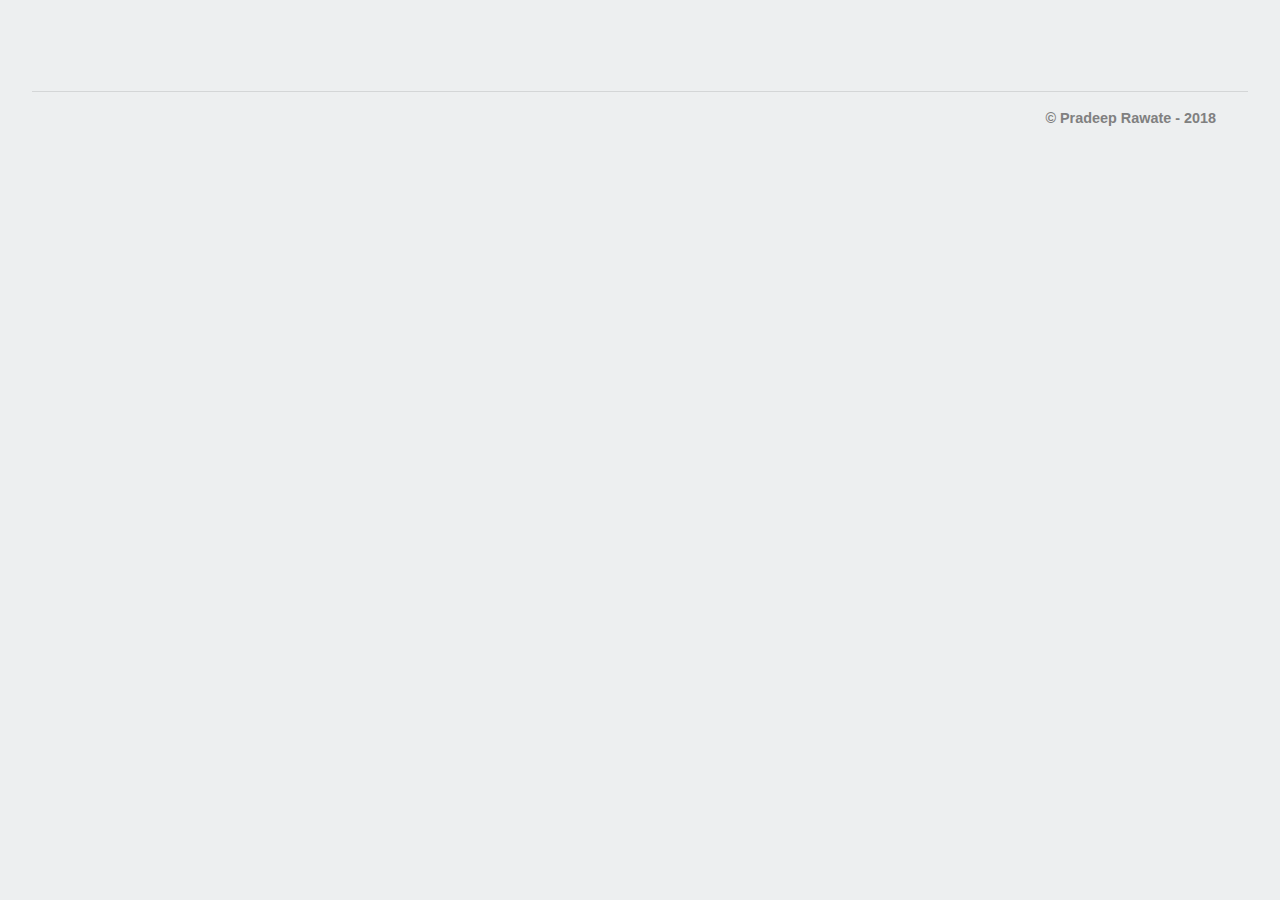
<file: ng6-demo/index.html>
<!doctype html>
<html lang="en">
<head>
  <meta charset="utf-8">
  <title>MyApp</title>
  <base href="/">

  <meta name="viewport" content="width=device-width, initial-scale=1">
  <link rel="icon" type="image/x-icon" href="favicon.ico">
  <link rel="stylesheet" href="https://cdnjs.cloudflare.com/ajax/libs/font-awesome/4.7.0/css/font-awesome.min.css">

</head>
<body>
  <app-root><router-outlet></router-outlet></app-root>
<script type="text/javascript" src="inline.bundle.js"></script><script type="text/javascript" src="polyfills.bundle.js"></script><script type="text/javascript" src="styles.bundle.js"></script><script type="text/javascript" src="scripts.bundle.js"></script><script type="text/javascript" src="vendor.bundle.js"></script><script type="text/javascript" src="main.bundle.js"></script></body>
<footer>
  <hr>
  <p class="footer-text">© Pradeep Rawate - 2018</p>    
</footer>
</html>
</file>
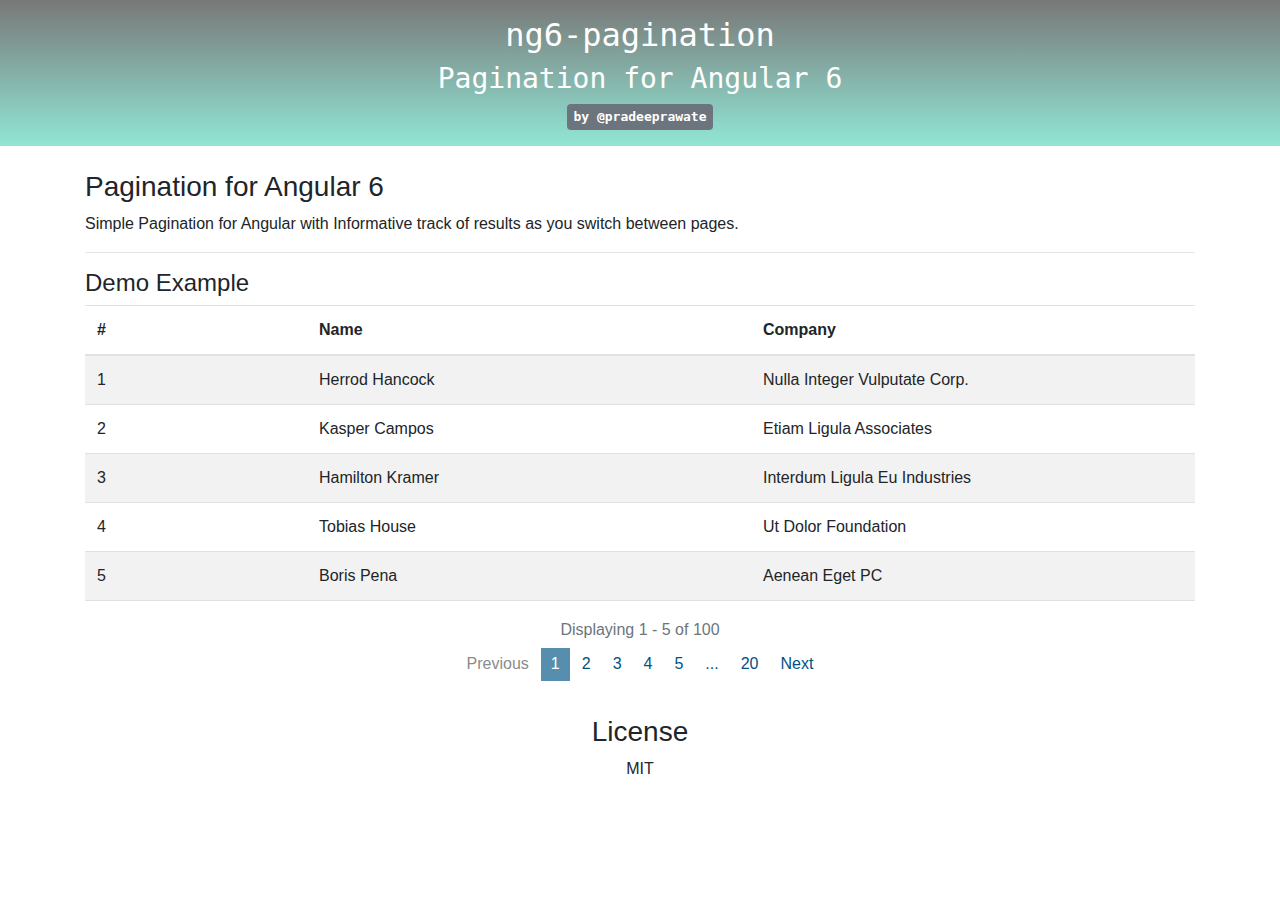
<file: ng6-pagination/index.html>
<!doctype html>
<html lang="en">

<head>
  <meta charset="utf-8">
  <title>ng6-pagination - Pagination for Angular</title>
  <base href="ng6-pagination">

  <meta name="viewport" content="width=device-width, initial-scale=1">
  <link rel="icon" type="image/x-icon" href="favicon.ico">
  <link rel="stylesheet" href="styles.bfe621f04becbb89f7da.css">
</head>

<body>
  <app-root></app-root>
  <script type="text/javascript" src="runtime.a66f828dca56eeb90e02.js"></script>
  <script type="text/javascript" src="polyfills.7a0e6866a34e280f48e7.js"></script>
  <script type="text/javascript" src="scripts.385b291e179030219400.js"></script>
  <script type="text/javascript" src="main.7bcb0a26a2128e485c49.js"></script>
</body>
<footer class="fixed-bottom text-center" style="position: static;">
  <h3> License </h3>
  <p> MIT </p>
</footer>

</html>
</file>
<file: ng6-pagination/styles.bfe621f04becbb89f7da.css>
footer{bottom:0}/*!
 * Bootstrap v4.1.1 (https://getbootstrap.com/)
 * Copyright 2011-2018 The Bootstrap Authors
 * Copyright 2011-2018 Twitter, Inc.
 * Licensed under MIT (https://github.com/twbs/bootstrap/blob/master/LICENSE)
 */:root{--blue:#007bff;--indigo:#6610f2;--purple:#6f42c1;--pink:#e83e8c;--red:#dc3545;--orange:#fd7e14;--yellow:#ffc107;--green:#28a745;--teal:#20c997;--cyan:#17a2b8;--white:#fff;--gray:#6c757d;--gray-dark:#343a40;--primary:#007bff;--secondary:#6c757d;--success:#28a745;--info:#17a2b8;--warning:#ffc107;--danger:#dc3545;--light:#f8f9fa;--dark:#343a40;--breakpoint-xs:0;--breakpoint-sm:576px;--breakpoint-md:768px;--breakpoint-lg:992px;--breakpoint-xl:1200px;--font-family-sans-serif:-apple-system,BlinkMacSystemFont,"Segoe UI",Roboto,"Helvetica Neue",Arial,sans-serif,"Apple Color Emoji","Segoe UI Emoji","Segoe UI Symbol";--font-family-monospace:SFMono-Regular,Menlo,Monaco,Consolas,"Liberation Mono","Courier New",monospace}*,::after,::before{box-sizing:border-box}html{font-family:sans-serif;line-height:1.15;-webkit-text-size-adjust:100%;-ms-text-size-adjust:100%;-ms-overflow-style:scrollbar;-webkit-tap-highlight-color:transparent}@-ms-viewport{width:device-width}article,aside,figcaption,figure,footer,header,hgroup,main,nav,section{display:block}body{margin:0;font-family:-apple-system,BlinkMacSystemFont,"Segoe UI",Roboto,"Helvetica Neue",Arial,sans-serif,"Apple Color Emoji","Segoe UI Emoji","Segoe UI Symbol";font-size:1rem;font-weight:400;line-height:1.5;color:#212529;text-align:left;background-color:#fff}[tabindex="-1"]:focus{outline:0!important}h1,h2,h3,h4,h5,h6{margin-top:0}dl,ol,p,ul{margin-top:0;margin-bottom:1rem}abbr[data-original-title],abbr[title]{text-decoration:underline;-webkit-text-decoration:underline dotted;text-decoration:underline dotted;cursor:help;border-bottom:0}address{margin-bottom:1rem;font-style:normal;line-height:inherit}ol ol,ol ul,ul ol,ul ul{margin-bottom:0}dt{font-weight:700}dd{margin-bottom:.5rem;margin-left:0}blockquote,figure{margin:0 0 1rem}dfn{font-style:italic}b,strong{font-weight:bolder}sub,sup{position:relative;font-size:75%;line-height:0;vertical-align:baseline}sub{bottom:-.25em}sup{top:-.5em}a{color:#007bff;text-decoration:none;background-color:transparent;-webkit-text-decoration-skip:objects}a:hover{color:#0056b3;text-decoration:underline}a:not([href]):not([tabindex]),a:not([href]):not([tabindex]):focus,a:not([href]):not([tabindex]):hover{color:inherit;text-decoration:none}a:not([href]):not([tabindex]):focus{outline:0}code,kbd,pre,samp{font-family:SFMono-Regular,Menlo,Monaco,Consolas,"Liberation Mono","Courier New",monospace;font-size:1em}pre{margin-top:0;margin-bottom:1rem;overflow:auto;-ms-overflow-style:scrollbar}img{vertical-align:middle;border-style:none}svg:not(:root){overflow:hidden}table{border-collapse:collapse}caption{padding-top:.75rem;padding-bottom:.75rem;color:#6c757d;text-align:left;caption-side:bottom}th{text-align:inherit}label{display:inline-block;margin-bottom:.5rem}button{border-radius:0}button:focus{outline:dotted 1px;outline:-webkit-focus-ring-color auto 5px}button,input,optgroup,select,textarea{margin:0;font-family:inherit;font-size:inherit;line-height:inherit}button,input{overflow:visible}button,select{text-transform:none}[type=reset],[type=submit],button,html [type=button]{-webkit-appearance:button}[type=button]::-moz-focus-inner,[type=reset]::-moz-focus-inner,[type=submit]::-moz-focus-inner,button::-moz-focus-inner{padding:0;border-style:none}input[type=checkbox],input[type=radio]{box-sizing:border-box;padding:0}input[type=date],input[type=datetime-local],input[type=month],input[type=time]{-webkit-appearance:listbox}textarea{overflow:auto;resize:vertical}fieldset{min-width:0;padding:0;margin:0;border:0}legend{display:block;width:100%;max-width:100%;padding:0;margin-bottom:.5rem;font-size:1.5rem;line-height:inherit;color:inherit;white-space:normal}progress{vertical-align:baseline}[type=number]::-webkit-inner-spin-button,[type=number]::-webkit-outer-spin-button{height:auto}[type=search]{outline-offset:-2px;-webkit-appearance:none}[type=search]::-webkit-search-cancel-button,[type=search]::-webkit-search-decoration{-webkit-appearance:none}::-webkit-file-upload-button{font:inherit;-webkit-appearance:button}output{display:inline-block}summary{display:list-item;cursor:pointer}template{display:none}[hidden]{display:none!important}.h1,.h2,.h3,.h4,.h5,.h6,h1,h2,h3,h4,h5,h6{margin-bottom:.5rem;font-family:inherit;font-weight:500;line-height:1.2;color:inherit}.h1,h1{font-size:2.5rem}.h2,h2{font-size:2rem}.h3,h3{font-size:1.75rem}.h4,h4{font-size:1.5rem}.h5,h5{font-size:1.25rem}.h6,h6{font-size:1rem}.lead{font-size:1.25rem;font-weight:300}.display-1{font-size:6rem;font-weight:300;line-height:1.2}.display-2{font-size:5.5rem;font-weight:300;line-height:1.2}.display-3{font-size:4.5rem;font-weight:300;line-height:1.2}.display-4{font-size:3.5rem;font-weight:300;line-height:1.2}hr{box-sizing:content-box;height:0;overflow:visible;margin-top:1rem;margin-bottom:1rem;border:0;border-top:1px solid rgba(0,0,0,.1)}.small,small{font-size:80%;font-weight:400}.mark,mark{padding:.2em;background-color:#fcf8e3}.list-inline,.list-unstyled{padding-left:0;list-style:none}.list-inline-item{display:inline-block}.list-inline-item:not(:last-child){margin-right:.5rem}.initialism{font-size:90%;text-transform:uppercase}.blockquote{margin-bottom:1rem;font-size:1.25rem}.blockquote-footer{display:block;font-size:80%;color:#6c757d}.blockquote-footer::before{content:"\2014 \00A0"}.img-fluid{max-width:100%;height:auto}.img-thumbnail{padding:.25rem;background-color:#fff;border:1px solid #dee2e6;border-radius:.25rem;max-width:100%;height:auto}.figure{display:inline-block}.figure-img{margin-bottom:.5rem;line-height:1}.figure-caption{font-size:90%;color:#6c757d}code{font-size:87.5%;color:#e83e8c;word-break:break-word}a>code{color:inherit}kbd{padding:.2rem .4rem;font-size:87.5%;color:#fff;background-color:#212529;border-radius:.2rem}kbd kbd{padding:0;font-size:100%;font-weight:700}pre{display:block;font-size:87.5%;color:#212529}pre code{font-size:inherit;color:inherit;word-break:normal}.pre-scrollable{max-height:340px;overflow-y:scroll}.container{width:100%;padding-right:15px;padding-left:15px;margin-right:auto;margin-left:auto}@media (min-width:576px){.container{max-width:540px}}@media (min-width:768px){.container{max-width:720px}}@media (min-width:992px){.container{max-width:960px}}@media (min-width:1200px){.container{max-width:1140px}}.container-fluid{width:100%;padding-right:15px;padding-left:15px;margin-right:auto;margin-left:auto}.row{display:-ms-flexbox;display:flex;-ms-flex-wrap:wrap;flex-wrap:wrap;margin-right:-15px;margin-left:-15px}.no-gutters{margin-right:0;margin-left:0}.no-gutters>.col,.no-gutters>[class*=col-]{padding-right:0;padding-left:0}.col,.col-1,.col-10,.col-11,.col-12,.col-2,.col-3,.col-4,.col-5,.col-6,.col-7,.col-8,.col-9,.col-auto,.col-lg,.col-lg-1,.col-lg-10,.col-lg-11,.col-lg-12,.col-lg-2,.col-lg-3,.col-lg-4,.col-lg-5,.col-lg-6,.col-lg-7,.col-lg-8,.col-lg-9,.col-lg-auto,.col-md,.col-md-1,.col-md-10,.col-md-11,.col-md-12,.col-md-2,.col-md-3,.col-md-4,.col-md-5,.col-md-6,.col-md-7,.col-md-8,.col-md-9,.col-md-auto,.col-sm,.col-sm-1,.col-sm-10,.col-sm-11,.col-sm-12,.col-sm-2,.col-sm-3,.col-sm-4,.col-sm-5,.col-sm-6,.col-sm-7,.col-sm-8,.col-sm-9,.col-sm-auto,.col-xl,.col-xl-1,.col-xl-10,.col-xl-11,.col-xl-12,.col-xl-2,.col-xl-3,.col-xl-4,.col-xl-5,.col-xl-6,.col-xl-7,.col-xl-8,.col-xl-9,.col-xl-auto{position:relative;width:100%;min-height:1px;padding-right:15px;padding-left:15px}.col{-ms-flex-preferred-size:0;flex-basis:0;-ms-flex-positive:1;flex-grow:1;max-width:100%}.col-auto{-ms-flex:0 0 auto;flex:0 0 auto;width:auto;max-width:none}.col-1{-ms-flex:0 0 8.333333%;flex:0 0 8.333333%;max-width:8.333333%}.col-2{-ms-flex:0 0 16.666667%;flex:0 0 16.666667%;max-width:16.666667%}.col-3{-ms-flex:0 0 25%;flex:0 0 25%;max-width:25%}.col-4{-ms-flex:0 0 33.333333%;flex:0 0 33.333333%;max-width:33.333333%}.col-5{-ms-flex:0 0 41.666667%;flex:0 0 41.666667%;max-width:41.666667%}.col-6{-ms-flex:0 0 50%;flex:0 0 50%;max-width:50%}.col-7{-ms-flex:0 0 58.333333%;flex:0 0 58.333333%;max-width:58.333333%}.col-8{-ms-flex:0 0 66.666667%;flex:0 0 66.666667%;max-width:66.666667%}.col-9{-ms-flex:0 0 75%;flex:0 0 75%;max-width:75%}.col-10{-ms-flex:0 0 83.333333%;flex:0 0 83.333333%;max-width:83.333333%}.col-11{-ms-flex:0 0 91.666667%;flex:0 0 91.666667%;max-width:91.666667%}.col-12{-ms-flex:0 0 100%;flex:0 0 100%;max-width:100%}.order-first{-ms-flex-order:-1;order:-1}.order-last{-ms-flex-order:13;order:13}.order-0{-ms-flex-order:0;order:0}.order-1{-ms-flex-order:1;order:1}.order-2{-ms-flex-order:2;order:2}.order-3{-ms-flex-order:3;order:3}.order-4{-ms-flex-order:4;order:4}.order-5{-ms-flex-order:5;order:5}.order-6{-ms-flex-order:6;order:6}.order-7{-ms-flex-order:7;order:7}.order-8{-ms-flex-order:8;order:8}.order-9{-ms-flex-order:9;order:9}.order-10{-ms-flex-order:10;order:10}.order-11{-ms-flex-order:11;order:11}.order-12{-ms-flex-order:12;order:12}.offset-1{margin-left:8.333333%}.offset-2{margin-left:16.666667%}.offset-3{margin-left:25%}.offset-4{margin-left:33.333333%}.offset-5{margin-left:41.666667%}.offset-6{margin-left:50%}.offset-7{margin-left:58.333333%}.offset-8{margin-left:66.666667%}.offset-9{margin-left:75%}.offset-10{margin-left:83.333333%}.offset-11{margin-left:91.666667%}@media (min-width:576px){.col-sm{-ms-flex-preferred-size:0;flex-basis:0;-ms-flex-positive:1;flex-grow:1;max-width:100%}.col-sm-auto{-ms-flex:0 0 auto;flex:0 0 auto;width:auto;max-width:none}.col-sm-1{-ms-flex:0 0 8.333333%;flex:0 0 8.333333%;max-width:8.333333%}.col-sm-2{-ms-flex:0 0 16.666667%;flex:0 0 16.666667%;max-width:16.666667%}.col-sm-3{-ms-flex:0 0 25%;flex:0 0 25%;max-width:25%}.col-sm-4{-ms-flex:0 0 33.333333%;flex:0 0 33.333333%;max-width:33.333333%}.col-sm-5{-ms-flex:0 0 41.666667%;flex:0 0 41.666667%;max-width:41.666667%}.col-sm-6{-ms-flex:0 0 50%;flex:0 0 50%;max-width:50%}.col-sm-7{-ms-flex:0 0 58.333333%;flex:0 0 58.333333%;max-width:58.333333%}.col-sm-8{-ms-flex:0 0 66.666667%;flex:0 0 66.666667%;max-width:66.666667%}.col-sm-9{-ms-flex:0 0 75%;flex:0 0 75%;max-width:75%}.col-sm-10{-ms-flex:0 0 83.333333%;flex:0 0 83.333333%;max-width:83.333333%}.col-sm-11{-ms-flex:0 0 91.666667%;flex:0 0 91.666667%;max-width:91.666667%}.col-sm-12{-ms-flex:0 0 100%;flex:0 0 100%;max-width:100%}.order-sm-first{-ms-flex-order:-1;order:-1}.order-sm-last{-ms-flex-order:13;order:13}.order-sm-0{-ms-flex-order:0;order:0}.order-sm-1{-ms-flex-order:1;order:1}.order-sm-2{-ms-flex-order:2;order:2}.order-sm-3{-ms-flex-order:3;order:3}.order-sm-4{-ms-flex-order:4;order:4}.order-sm-5{-ms-flex-order:5;order:5}.order-sm-6{-ms-flex-order:6;order:6}.order-sm-7{-ms-flex-order:7;order:7}.order-sm-8{-ms-flex-order:8;order:8}.order-sm-9{-ms-flex-order:9;order:9}.order-sm-10{-ms-flex-order:10;order:10}.order-sm-11{-ms-flex-order:11;order:11}.order-sm-12{-ms-flex-order:12;order:12}.offset-sm-0{margin-left:0}.offset-sm-1{margin-left:8.333333%}.offset-sm-2{margin-left:16.666667%}.offset-sm-3{margin-left:25%}.offset-sm-4{margin-left:33.333333%}.offset-sm-5{margin-left:41.666667%}.offset-sm-6{margin-left:50%}.offset-sm-7{margin-left:58.333333%}.offset-sm-8{margin-left:66.666667%}.offset-sm-9{margin-left:75%}.offset-sm-10{margin-left:83.333333%}.offset-sm-11{margin-left:91.666667%}}@media (min-width:768px){.col-md{-ms-flex-preferred-size:0;flex-basis:0;-ms-flex-positive:1;flex-grow:1;max-width:100%}.col-md-auto{-ms-flex:0 0 auto;flex:0 0 auto;width:auto;max-width:none}.col-md-1{-ms-flex:0 0 8.333333%;flex:0 0 8.333333%;max-width:8.333333%}.col-md-2{-ms-flex:0 0 16.666667%;flex:0 0 16.666667%;max-width:16.666667%}.col-md-3{-ms-flex:0 0 25%;flex:0 0 25%;max-width:25%}.col-md-4{-ms-flex:0 0 33.333333%;flex:0 0 33.333333%;max-width:33.333333%}.col-md-5{-ms-flex:0 0 41.666667%;flex:0 0 41.666667%;max-width:41.666667%}.col-md-6{-ms-flex:0 0 50%;flex:0 0 50%;max-width:50%}.col-md-7{-ms-flex:0 0 58.333333%;flex:0 0 58.333333%;max-width:58.333333%}.col-md-8{-ms-flex:0 0 66.666667%;flex:0 0 66.666667%;max-width:66.666667%}.col-md-9{-ms-flex:0 0 75%;flex:0 0 75%;max-width:75%}.col-md-10{-ms-flex:0 0 83.333333%;flex:0 0 83.333333%;max-width:83.333333%}.col-md-11{-ms-flex:0 0 91.666667%;flex:0 0 91.666667%;max-width:91.666667%}.col-md-12{-ms-flex:0 0 100%;flex:0 0 100%;max-width:100%}.order-md-first{-ms-flex-order:-1;order:-1}.order-md-last{-ms-flex-order:13;order:13}.order-md-0{-ms-flex-order:0;order:0}.order-md-1{-ms-flex-order:1;order:1}.order-md-2{-ms-flex-order:2;order:2}.order-md-3{-ms-flex-order:3;order:3}.order-md-4{-ms-flex-order:4;order:4}.order-md-5{-ms-flex-order:5;order:5}.order-md-6{-ms-flex-order:6;order:6}.order-md-7{-ms-flex-order:7;order:7}.order-md-8{-ms-flex-order:8;order:8}.order-md-9{-ms-flex-order:9;order:9}.order-md-10{-ms-flex-order:10;order:10}.order-md-11{-ms-flex-order:11;order:11}.order-md-12{-ms-flex-order:12;order:12}.offset-md-0{margin-left:0}.offset-md-1{margin-left:8.333333%}.offset-md-2{margin-left:16.666667%}.offset-md-3{margin-left:25%}.offset-md-4{margin-left:33.333333%}.offset-md-5{margin-left:41.666667%}.offset-md-6{margin-left:50%}.offset-md-7{margin-left:58.333333%}.offset-md-8{margin-left:66.666667%}.offset-md-9{margin-left:75%}.offset-md-10{margin-left:83.333333%}.offset-md-11{margin-left:91.666667%}}@media (min-width:992px){.col-lg{-ms-flex-preferred-size:0;flex-basis:0;-ms-flex-positive:1;flex-grow:1;max-width:100%}.col-lg-auto{-ms-flex:0 0 auto;flex:0 0 auto;width:auto;max-width:none}.col-lg-1{-ms-flex:0 0 8.333333%;flex:0 0 8.333333%;max-width:8.333333%}.col-lg-2{-ms-flex:0 0 16.666667%;flex:0 0 16.666667%;max-width:16.666667%}.col-lg-3{-ms-flex:0 0 25%;flex:0 0 25%;max-width:25%}.col-lg-4{-ms-flex:0 0 33.333333%;flex:0 0 33.333333%;max-width:33.333333%}.col-lg-5{-ms-flex:0 0 41.666667%;flex:0 0 41.666667%;max-width:41.666667%}.col-lg-6{-ms-flex:0 0 50%;flex:0 0 50%;max-width:50%}.col-lg-7{-ms-flex:0 0 58.333333%;flex:0 0 58.333333%;max-width:58.333333%}.col-lg-8{-ms-flex:0 0 66.666667%;flex:0 0 66.666667%;max-width:66.666667%}.col-lg-9{-ms-flex:0 0 75%;flex:0 0 75%;max-width:75%}.col-lg-10{-ms-flex:0 0 83.333333%;flex:0 0 83.333333%;max-width:83.333333%}.col-lg-11{-ms-flex:0 0 91.666667%;flex:0 0 91.666667%;max-width:91.666667%}.col-lg-12{-ms-flex:0 0 100%;flex:0 0 100%;max-width:100%}.order-lg-first{-ms-flex-order:-1;order:-1}.order-lg-last{-ms-flex-order:13;order:13}.order-lg-0{-ms-flex-order:0;order:0}.order-lg-1{-ms-flex-order:1;order:1}.order-lg-2{-ms-flex-order:2;order:2}.order-lg-3{-ms-flex-order:3;order:3}.order-lg-4{-ms-flex-order:4;order:4}.order-lg-5{-ms-flex-order:5;order:5}.order-lg-6{-ms-flex-order:6;order:6}.order-lg-7{-ms-flex-order:7;order:7}.order-lg-8{-ms-flex-order:8;order:8}.order-lg-9{-ms-flex-order:9;order:9}.order-lg-10{-ms-flex-order:10;order:10}.order-lg-11{-ms-flex-order:11;order:11}.order-lg-12{-ms-flex-order:12;order:12}.offset-lg-0{margin-left:0}.offset-lg-1{margin-left:8.333333%}.offset-lg-2{margin-left:16.666667%}.offset-lg-3{margin-left:25%}.offset-lg-4{margin-left:33.333333%}.offset-lg-5{margin-left:41.666667%}.offset-lg-6{margin-left:50%}.offset-lg-7{margin-left:58.333333%}.offset-lg-8{margin-left:66.666667%}.offset-lg-9{margin-left:75%}.offset-lg-10{margin-left:83.333333%}.offset-lg-11{margin-left:91.666667%}}@media (min-width:1200px){.col-xl{-ms-flex-preferred-size:0;flex-basis:0;-ms-flex-positive:1;flex-grow:1;max-width:100%}.col-xl-auto{-ms-flex:0 0 auto;flex:0 0 auto;width:auto;max-width:none}.col-xl-1{-ms-flex:0 0 8.333333%;flex:0 0 8.333333%;max-width:8.333333%}.col-xl-2{-ms-flex:0 0 16.666667%;flex:0 0 16.666667%;max-width:16.666667%}.col-xl-3{-ms-flex:0 0 25%;flex:0 0 25%;max-width:25%}.col-xl-4{-ms-flex:0 0 33.333333%;flex:0 0 33.333333%;max-width:33.333333%}.col-xl-5{-ms-flex:0 0 41.666667%;flex:0 0 41.666667%;max-width:41.666667%}.col-xl-6{-ms-flex:0 0 50%;flex:0 0 50%;max-width:50%}.col-xl-7{-ms-flex:0 0 58.333333%;flex:0 0 58.333333%;max-width:58.333333%}.col-xl-8{-ms-flex:0 0 66.666667%;flex:0 0 66.666667%;max-width:66.666667%}.col-xl-9{-ms-flex:0 0 75%;flex:0 0 75%;max-width:75%}.col-xl-10{-ms-flex:0 0 83.333333%;flex:0 0 83.333333%;max-width:83.333333%}.col-xl-11{-ms-flex:0 0 91.666667%;flex:0 0 91.666667%;max-width:91.666667%}.col-xl-12{-ms-flex:0 0 100%;flex:0 0 100%;max-width:100%}.order-xl-first{-ms-flex-order:-1;order:-1}.order-xl-last{-ms-flex-order:13;order:13}.order-xl-0{-ms-flex-order:0;order:0}.order-xl-1{-ms-flex-order:1;order:1}.order-xl-2{-ms-flex-order:2;order:2}.order-xl-3{-ms-flex-order:3;order:3}.order-xl-4{-ms-flex-order:4;order:4}.order-xl-5{-ms-flex-order:5;order:5}.order-xl-6{-ms-flex-order:6;order:6}.order-xl-7{-ms-flex-order:7;order:7}.order-xl-8{-ms-flex-order:8;order:8}.order-xl-9{-ms-flex-order:9;order:9}.order-xl-10{-ms-flex-order:10;order:10}.order-xl-11{-ms-flex-order:11;order:11}.order-xl-12{-ms-flex-order:12;order:12}.offset-xl-0{margin-left:0}.offset-xl-1{margin-left:8.333333%}.offset-xl-2{margin-left:16.666667%}.offset-xl-3{margin-left:25%}.offset-xl-4{margin-left:33.333333%}.offset-xl-5{margin-left:41.666667%}.offset-xl-6{margin-left:50%}.offset-xl-7{margin-left:58.333333%}.offset-xl-8{margin-left:66.666667%}.offset-xl-9{margin-left:75%}.offset-xl-10{margin-left:83.333333%}.offset-xl-11{margin-left:91.666667%}}.table{width:100%;max-width:100%;margin-bottom:1rem;background-color:transparent}.table td,.table th{padding:.75rem;vertical-align:top;border-top:1px solid #dee2e6}.table thead th{vertical-align:bottom;border-bottom:2px solid #dee2e6}.table tbody+tbody{border-top:2px solid #dee2e6}.table .table{background-color:#fff}.table-sm td,.table-sm th{padding:.3rem}.table-bordered,.table-bordered td,.table-bordered th{border:1px solid #dee2e6}.table-bordered thead td,.table-bordered thead th{border-bottom-width:2px}.table-borderless tbody+tbody,.table-borderless td,.table-borderless th,.table-borderless thead th{border:0}.table-striped tbody tr:nth-of-type(odd){background-color:rgba(0,0,0,.05)}.table-hover tbody tr:hover{background-color:rgba(0,0,0,.075)}.table-primary,.table-primary>td,.table-primary>th{background-color:#b8daff}.table-hover .table-primary:hover,.table-hover .table-primary:hover>td,.table-hover .table-primary:hover>th{background-color:#9fcdff}.table-secondary,.table-secondary>td,.table-secondary>th{background-color:#d6d8db}.table-hover .table-secondary:hover,.table-hover .table-secondary:hover>td,.table-hover .table-secondary:hover>th{background-color:#c8cbcf}.table-success,.table-success>td,.table-success>th{background-color:#c3e6cb}.table-hover .table-success:hover,.table-hover .table-success:hover>td,.table-hover .table-success:hover>th{background-color:#b1dfbb}.table-info,.table-info>td,.table-info>th{background-color:#bee5eb}.table-hover .table-info:hover,.table-hover .table-info:hover>td,.table-hover .table-info:hover>th{background-color:#abdde5}.table-warning,.table-warning>td,.table-warning>th{background-color:#ffeeba}.table-hover .table-warning:hover,.table-hover .table-warning:hover>td,.table-hover .table-warning:hover>th{background-color:#ffe8a1}.table-danger,.table-danger>td,.table-danger>th{background-color:#f5c6cb}.table-hover .table-danger:hover,.table-hover .table-danger:hover>td,.table-hover .table-danger:hover>th{background-color:#f1b0b7}.table-light,.table-light>td,.table-light>th{background-color:#fdfdfe}.table-hover .table-light:hover,.table-hover .table-light:hover>td,.table-hover .table-light:hover>th{background-color:#ececf6}.table-dark,.table-dark>td,.table-dark>th{background-color:#c6c8ca}.table-hover .table-dark:hover,.table-hover .table-dark:hover>td,.table-hover .table-dark:hover>th{background-color:#b9bbbe}.table-active,.table-active>td,.table-active>th,.table-hover .table-active:hover,.table-hover .table-active:hover>td,.table-hover .table-active:hover>th{background-color:rgba(0,0,0,.075)}.table .thead-dark th{color:#fff;background-color:#212529;border-color:#32383e}.table .thead-light th{color:#495057;background-color:#e9ecef;border-color:#dee2e6}.table-dark{color:#fff;background-color:#212529}.table-dark td,.table-dark th,.table-dark thead th{border-color:#32383e}.table-dark.table-bordered{border:0}.table-dark.table-striped tbody tr:nth-of-type(odd){background-color:rgba(255,255,255,.05)}.table-dark.table-hover tbody tr:hover{background-color:rgba(255,255,255,.075)}@media (max-width:575.98px){.table-responsive-sm{display:block;width:100%;overflow-x:auto;-webkit-overflow-scrolling:touch;-ms-overflow-style:-ms-autohiding-scrollbar}.table-responsive-sm>.table-bordered{border:0}}@media (max-width:767.98px){.table-responsive-md{display:block;width:100%;overflow-x:auto;-webkit-overflow-scrolling:touch;-ms-overflow-style:-ms-autohiding-scrollbar}.table-responsive-md>.table-bordered{border:0}}@media (max-width:991.98px){.table-responsive-lg{display:block;width:100%;overflow-x:auto;-webkit-overflow-scrolling:touch;-ms-overflow-style:-ms-autohiding-scrollbar}.table-responsive-lg>.table-bordered{border:0}}@media (max-width:1199.98px){.table-responsive-xl{display:block;width:100%;overflow-x:auto;-webkit-overflow-scrolling:touch;-ms-overflow-style:-ms-autohiding-scrollbar}.table-responsive-xl>.table-bordered{border:0}}.table-responsive{display:block;width:100%;overflow-x:auto;-webkit-overflow-scrolling:touch;-ms-overflow-style:-ms-autohiding-scrollbar}.table-responsive>.table-bordered{border:0}.form-control{display:block;width:100%;padding:.375rem .75rem;font-size:1rem;line-height:1.5;color:#495057;background-color:#fff;background-clip:padding-box;border:1px solid #ced4da;border-radius:.25rem;transition:border-color .15s ease-in-out,box-shadow .15s ease-in-out}@media screen and (prefers-reduced-motion:reduce){.form-control{transition:none}}.form-control::-ms-expand{background-color:transparent;border:0}.form-control:focus{color:#495057;background-color:#fff;border-color:#80bdff;outline:0;box-shadow:0 0 0 .2rem rgba(0,123,255,.25)}.form-control::-webkit-input-placeholder{color:#6c757d;opacity:1}.form-control::-moz-placeholder{color:#6c757d;opacity:1}.form-control:-ms-input-placeholder{color:#6c757d;opacity:1}.form-control::-ms-input-placeholder{color:#6c757d;opacity:1}.form-control::placeholder{color:#6c757d;opacity:1}.form-control:disabled,.form-control[readonly]{background-color:#e9ecef;opacity:1}select.form-control:not([size]):not([multiple]){height:calc(2.25rem + 2px)}select.form-control:focus::-ms-value{color:#495057;background-color:#fff}.form-control-file,.form-control-range{display:block;width:100%}.col-form-label{padding-top:calc(.375rem + 1px);padding-bottom:calc(.375rem + 1px);margin-bottom:0;font-size:inherit;line-height:1.5}.col-form-label-lg{padding-top:calc(.5rem + 1px);padding-bottom:calc(.5rem + 1px);font-size:1.25rem;line-height:1.5}.col-form-label-sm{padding-top:calc(.25rem + 1px);padding-bottom:calc(.25rem + 1px);font-size:.875rem;line-height:1.5}.form-control-plaintext{display:block;width:100%;padding-top:.375rem;padding-bottom:.375rem;margin-bottom:0;line-height:1.5;color:#212529;background-color:transparent;border:solid transparent;border-width:1px 0}.form-control-plaintext.form-control-lg,.form-control-plaintext.form-control-sm,.input-group-lg>.form-control-plaintext.form-control,.input-group-lg>.input-group-append>.form-control-plaintext.btn,.input-group-lg>.input-group-append>.form-control-plaintext.input-group-text,.input-group-lg>.input-group-prepend>.form-control-plaintext.btn,.input-group-lg>.input-group-prepend>.form-control-plaintext.input-group-text,.input-group-sm>.form-control-plaintext.form-control,.input-group-sm>.input-group-append>.form-control-plaintext.btn,.input-group-sm>.input-group-append>.form-control-plaintext.input-group-text,.input-group-sm>.input-group-prepend>.form-control-plaintext.btn,.input-group-sm>.input-group-prepend>.form-control-plaintext.input-group-text{padding-right:0;padding-left:0}.form-control-sm,.input-group-sm>.form-control,.input-group-sm>.input-group-append>.btn,.input-group-sm>.input-group-append>.input-group-text,.input-group-sm>.input-group-prepend>.btn,.input-group-sm>.input-group-prepend>.input-group-text{padding:.25rem .5rem;font-size:.875rem;line-height:1.5;border-radius:.2rem}.input-group-sm>.input-group-append>select.btn:not([size]):not([multiple]),.input-group-sm>.input-group-append>select.input-group-text:not([size]):not([multiple]),.input-group-sm>.input-group-prepend>select.btn:not([size]):not([multiple]),.input-group-sm>.input-group-prepend>select.input-group-text:not([size]):not([multiple]),.input-group-sm>select.form-control:not([size]):not([multiple]),select.form-control-sm:not([size]):not([multiple]){height:calc(1.8125rem + 2px)}.form-control-lg,.input-group-lg>.form-control,.input-group-lg>.input-group-append>.btn,.input-group-lg>.input-group-append>.input-group-text,.input-group-lg>.input-group-prepend>.btn,.input-group-lg>.input-group-prepend>.input-group-text{padding:.5rem 1rem;font-size:1.25rem;line-height:1.5;border-radius:.3rem}.input-group-lg>.input-group-append>select.btn:not([size]):not([multiple]),.input-group-lg>.input-group-append>select.input-group-text:not([size]):not([multiple]),.input-group-lg>.input-group-prepend>select.btn:not([size]):not([multiple]),.input-group-lg>.input-group-prepend>select.input-group-text:not([size]):not([multiple]),.input-group-lg>select.form-control:not([size]):not([multiple]),select.form-control-lg:not([size]):not([multiple]){height:calc(2.875rem + 2px)}.form-group{margin-bottom:1rem}.form-text{display:block;margin-top:.25rem}.form-row{display:-ms-flexbox;display:flex;-ms-flex-wrap:wrap;flex-wrap:wrap;margin-right:-5px;margin-left:-5px}.form-row>.col,.form-row>[class*=col-]{padding-right:5px;padding-left:5px}.form-check{position:relative;display:block;padding-left:1.25rem}.form-check-input{position:absolute;margin-top:.3rem;margin-left:-1.25rem}.form-check-input:disabled~.form-check-label{color:#6c757d}.form-check-label{margin-bottom:0}.form-check-inline{display:-ms-inline-flexbox;display:inline-flex;-ms-flex-align:center;align-items:center;padding-left:0;margin-right:.75rem}.form-check-inline .form-check-input{position:static;margin-top:0;margin-right:.3125rem;margin-left:0}.valid-feedback{display:none;width:100%;margin-top:.25rem;font-size:80%;color:#28a745}.valid-tooltip{position:absolute;top:100%;z-index:5;display:none;max-width:100%;padding:.5rem;margin-top:.1rem;font-size:.875rem;line-height:1;color:#fff;background-color:rgba(40,167,69,.8);border-radius:.2rem}.custom-select.is-valid,.form-control.is-valid,.was-validated .custom-select:valid,.was-validated .form-control:valid{border-color:#28a745}.custom-select.is-valid:focus,.form-control.is-valid:focus,.was-validated .custom-select:valid:focus,.was-validated .form-control:valid:focus{border-color:#28a745;box-shadow:0 0 0 .2rem rgba(40,167,69,.25)}.custom-select.is-valid~.valid-feedback,.custom-select.is-valid~.valid-tooltip,.form-control.is-valid~.valid-feedback,.form-control.is-valid~.valid-tooltip,.was-validated .custom-select:valid~.valid-feedback,.was-validated .custom-select:valid~.valid-tooltip,.was-validated .form-control:valid~.valid-feedback,.was-validated .form-control:valid~.valid-tooltip{display:block}.form-control-file.is-valid~.valid-feedback,.form-control-file.is-valid~.valid-tooltip,.was-validated .form-control-file:valid~.valid-feedback,.was-validated .form-control-file:valid~.valid-tooltip{display:block}.form-check-input.is-valid~.form-check-label,.was-validated .form-check-input:valid~.form-check-label{color:#28a745}.form-check-input.is-valid~.valid-feedback,.form-check-input.is-valid~.valid-tooltip,.was-validated .form-check-input:valid~.valid-feedback,.was-validated .form-check-input:valid~.valid-tooltip{display:block}.custom-control-input.is-valid~.custom-control-label,.was-validated .custom-control-input:valid~.custom-control-label{color:#28a745}.custom-control-input.is-valid~.custom-control-label::before,.was-validated .custom-control-input:valid~.custom-control-label::before{background-color:#71dd8a}.custom-control-input.is-valid~.valid-feedback,.custom-control-input.is-valid~.valid-tooltip,.was-validated .custom-control-input:valid~.valid-feedback,.was-validated .custom-control-input:valid~.valid-tooltip{display:block}.custom-control-input.is-valid:checked~.custom-control-label::before,.was-validated .custom-control-input:valid:checked~.custom-control-label::before{background-color:#34ce57}.custom-control-input.is-valid:focus~.custom-control-label::before,.was-validated .custom-control-input:valid:focus~.custom-control-label::before{box-shadow:0 0 0 1px #fff,0 0 0 .2rem rgba(40,167,69,.25)}.custom-file-input.is-valid~.custom-file-label,.was-validated .custom-file-input:valid~.custom-file-label{border-color:#28a745}.custom-file-input.is-valid~.custom-file-label::before,.was-validated .custom-file-input:valid~.custom-file-label::before{border-color:inherit}.custom-file-input.is-valid~.valid-feedback,.custom-file-input.is-valid~.valid-tooltip,.was-validated .custom-file-input:valid~.valid-feedback,.was-validated .custom-file-input:valid~.valid-tooltip{display:block}.custom-file-input.is-valid:focus~.custom-file-label,.was-validated .custom-file-input:valid:focus~.custom-file-label{box-shadow:0 0 0 .2rem rgba(40,167,69,.25)}.invalid-feedback{display:none;width:100%;margin-top:.25rem;font-size:80%;color:#dc3545}.invalid-tooltip{position:absolute;top:100%;z-index:5;display:none;max-width:100%;padding:.5rem;margin-top:.1rem;font-size:.875rem;line-height:1;color:#fff;background-color:rgba(220,53,69,.8);border-radius:.2rem}.custom-select.is-invalid,.form-control.is-invalid,.was-validated .custom-select:invalid,.was-validated .form-control:invalid{border-color:#dc3545}.custom-select.is-invalid:focus,.form-control.is-invalid:focus,.was-validated .custom-select:invalid:focus,.was-validated .form-control:invalid:focus{border-color:#dc3545;box-shadow:0 0 0 .2rem rgba(220,53,69,.25)}.custom-select.is-invalid~.invalid-feedback,.custom-select.is-invalid~.invalid-tooltip,.form-control.is-invalid~.invalid-feedback,.form-control.is-invalid~.invalid-tooltip,.was-validated .custom-select:invalid~.invalid-feedback,.was-validated .custom-select:invalid~.invalid-tooltip,.was-validated .form-control:invalid~.invalid-feedback,.was-validated .form-control:invalid~.invalid-tooltip{display:block}.form-control-file.is-invalid~.invalid-feedback,.form-control-file.is-invalid~.invalid-tooltip,.was-validated .form-control-file:invalid~.invalid-feedback,.was-validated .form-control-file:invalid~.invalid-tooltip{display:block}.form-check-input.is-invalid~.form-check-label,.was-validated .form-check-input:invalid~.form-check-label{color:#dc3545}.form-check-input.is-invalid~.invalid-feedback,.form-check-input.is-invalid~.invalid-tooltip,.was-validated .form-check-input:invalid~.invalid-feedback,.was-validated .form-check-input:invalid~.invalid-tooltip{display:block}.custom-control-input.is-invalid~.custom-control-label,.was-validated .custom-control-input:invalid~.custom-control-label{color:#dc3545}.custom-control-input.is-invalid~.custom-control-label::before,.was-validated .custom-control-input:invalid~.custom-control-label::before{background-color:#efa2a9}.custom-control-input.is-invalid~.invalid-feedback,.custom-control-input.is-invalid~.invalid-tooltip,.was-validated .custom-control-input:invalid~.invalid-feedback,.was-validated .custom-control-input:invalid~.invalid-tooltip{display:block}.custom-control-input.is-invalid:checked~.custom-control-label::before,.was-validated .custom-control-input:invalid:checked~.custom-control-label::before{background-color:#e4606d}.custom-control-input.is-invalid:focus~.custom-control-label::before,.was-validated .custom-control-input:invalid:focus~.custom-control-label::before{box-shadow:0 0 0 1px #fff,0 0 0 .2rem rgba(220,53,69,.25)}.custom-file-input.is-invalid~.custom-file-label,.was-validated .custom-file-input:invalid~.custom-file-label{border-color:#dc3545}.custom-file-input.is-invalid~.custom-file-label::before,.was-validated .custom-file-input:invalid~.custom-file-label::before{border-color:inherit}.custom-file-input.is-invalid~.invalid-feedback,.custom-file-input.is-invalid~.invalid-tooltip,.was-validated .custom-file-input:invalid~.invalid-feedback,.was-validated .custom-file-input:invalid~.invalid-tooltip{display:block}.custom-file-input.is-invalid:focus~.custom-file-label,.was-validated .custom-file-input:invalid:focus~.custom-file-label{box-shadow:0 0 0 .2rem rgba(220,53,69,.25)}.form-inline{display:-ms-flexbox;display:flex;-ms-flex-flow:row wrap;flex-flow:row wrap;-ms-flex-align:center;align-items:center}.form-inline .form-check{width:100%}@media (min-width:576px){.form-inline label{display:-ms-flexbox;display:flex;-ms-flex-align:center;align-items:center;-ms-flex-pack:center;justify-content:center;margin-bottom:0}.form-inline .form-group{display:-ms-flexbox;display:flex;-ms-flex:0 0 auto;flex:0 0 auto;-ms-flex-flow:row wrap;flex-flow:row wrap;-ms-flex-align:center;align-items:center;margin-bottom:0}.form-inline .form-control{display:inline-block;width:auto;vertical-align:middle}.form-inline .form-control-plaintext{display:inline-block}.form-inline .custom-select,.form-inline .input-group{width:auto}.form-inline .form-check{display:-ms-flexbox;display:flex;-ms-flex-align:center;align-items:center;-ms-flex-pack:center;justify-content:center;width:auto;padding-left:0}.form-inline .form-check-input{position:relative;margin-top:0;margin-right:.25rem;margin-left:0}.form-inline .custom-control{-ms-flex-align:center;align-items:center;-ms-flex-pack:center;justify-content:center}.form-inline .custom-control-label{margin-bottom:0}}.btn{display:inline-block;font-weight:400;text-align:center;white-space:nowrap;vertical-align:middle;-webkit-user-select:none;-moz-user-select:none;-ms-user-select:none;user-select:none;border:1px solid transparent;padding:.375rem .75rem;font-size:1rem;line-height:1.5;border-radius:.25rem;transition:color .15s ease-in-out,background-color .15s ease-in-out,border-color .15s ease-in-out,box-shadow .15s ease-in-out}@media screen and (prefers-reduced-motion:reduce){.btn{transition:none}}.btn:focus,.btn:hover{text-decoration:none}.btn.focus,.btn:focus{outline:0;box-shadow:0 0 0 .2rem rgba(0,123,255,.25)}.btn.disabled,.btn:disabled{opacity:.65}.btn:not(:disabled):not(.disabled){cursor:pointer}.btn:not(:disabled):not(.disabled).active,.btn:not(:disabled):not(.disabled):active{background-image:none}a.btn.disabled,fieldset:disabled a.btn{pointer-events:none}.btn-primary{color:#fff;background-color:#007bff;border-color:#007bff}.btn-primary:hover{color:#fff;background-color:#0069d9;border-color:#0062cc}.btn-primary.focus,.btn-primary:focus{box-shadow:0 0 0 .2rem rgba(0,123,255,.5)}.btn-primary.disabled,.btn-primary:disabled{color:#fff;background-color:#007bff;border-color:#007bff}.btn-primary:not(:disabled):not(.disabled).active,.btn-primary:not(:disabled):not(.disabled):active,.show>.btn-primary.dropdown-toggle{color:#fff;background-color:#0062cc;border-color:#005cbf}.btn-primary:not(:disabled):not(.disabled).active:focus,.btn-primary:not(:disabled):not(.disabled):active:focus,.show>.btn-primary.dropdown-toggle:focus{box-shadow:0 0 0 .2rem rgba(0,123,255,.5)}.btn-secondary{color:#fff;background-color:#6c757d;border-color:#6c757d}.btn-secondary:hover{color:#fff;background-color:#5a6268;border-color:#545b62}.btn-secondary.focus,.btn-secondary:focus{box-shadow:0 0 0 .2rem rgba(108,117,125,.5)}.btn-secondary.disabled,.btn-secondary:disabled{color:#fff;background-color:#6c757d;border-color:#6c757d}.btn-secondary:not(:disabled):not(.disabled).active,.btn-secondary:not(:disabled):not(.disabled):active,.show>.btn-secondary.dropdown-toggle{color:#fff;background-color:#545b62;border-color:#4e555b}.btn-secondary:not(:disabled):not(.disabled).active:focus,.btn-secondary:not(:disabled):not(.disabled):active:focus,.show>.btn-secondary.dropdown-toggle:focus{box-shadow:0 0 0 .2rem rgba(108,117,125,.5)}.btn-success{color:#fff;background-color:#28a745;border-color:#28a745}.btn-success:hover{color:#fff;background-color:#218838;border-color:#1e7e34}.btn-success.focus,.btn-success:focus{box-shadow:0 0 0 .2rem rgba(40,167,69,.5)}.btn-success.disabled,.btn-success:disabled{color:#fff;background-color:#28a745;border-color:#28a745}.btn-success:not(:disabled):not(.disabled).active,.btn-success:not(:disabled):not(.disabled):active,.show>.btn-success.dropdown-toggle{color:#fff;background-color:#1e7e34;border-color:#1c7430}.btn-success:not(:disabled):not(.disabled).active:focus,.btn-success:not(:disabled):not(.disabled):active:focus,.show>.btn-success.dropdown-toggle:focus{box-shadow:0 0 0 .2rem rgba(40,167,69,.5)}.btn-info{color:#fff;background-color:#17a2b8;border-color:#17a2b8}.btn-info:hover{color:#fff;background-color:#138496;border-color:#117a8b}.btn-info.focus,.btn-info:focus{box-shadow:0 0 0 .2rem rgba(23,162,184,.5)}.btn-info.disabled,.btn-info:disabled{color:#fff;background-color:#17a2b8;border-color:#17a2b8}.btn-info:not(:disabled):not(.disabled).active,.btn-info:not(:disabled):not(.disabled):active,.show>.btn-info.dropdown-toggle{color:#fff;background-color:#117a8b;border-color:#10707f}.btn-info:not(:disabled):not(.disabled).active:focus,.btn-info:not(:disabled):not(.disabled):active:focus,.show>.btn-info.dropdown-toggle:focus{box-shadow:0 0 0 .2rem rgba(23,162,184,.5)}.btn-warning{color:#212529;background-color:#ffc107;border-color:#ffc107}.btn-warning:hover{color:#212529;background-color:#e0a800;border-color:#d39e00}.btn-warning.focus,.btn-warning:focus{box-shadow:0 0 0 .2rem rgba(255,193,7,.5)}.btn-warning.disabled,.btn-warning:disabled{color:#212529;background-color:#ffc107;border-color:#ffc107}.btn-warning:not(:disabled):not(.disabled).active,.btn-warning:not(:disabled):not(.disabled):active,.show>.btn-warning.dropdown-toggle{color:#212529;background-color:#d39e00;border-color:#c69500}.btn-warning:not(:disabled):not(.disabled).active:focus,.btn-warning:not(:disabled):not(.disabled):active:focus,.show>.btn-warning.dropdown-toggle:focus{box-shadow:0 0 0 .2rem rgba(255,193,7,.5)}.btn-danger{color:#fff;background-color:#dc3545;border-color:#dc3545}.btn-danger:hover{color:#fff;background-color:#c82333;border-color:#bd2130}.btn-danger.focus,.btn-danger:focus{box-shadow:0 0 0 .2rem rgba(220,53,69,.5)}.btn-danger.disabled,.btn-danger:disabled{color:#fff;background-color:#dc3545;border-color:#dc3545}.btn-danger:not(:disabled):not(.disabled).active,.btn-danger:not(:disabled):not(.disabled):active,.show>.btn-danger.dropdown-toggle{color:#fff;background-color:#bd2130;border-color:#b21f2d}.btn-danger:not(:disabled):not(.disabled).active:focus,.btn-danger:not(:disabled):not(.disabled):active:focus,.show>.btn-danger.dropdown-toggle:focus{box-shadow:0 0 0 .2rem rgba(220,53,69,.5)}.btn-light{color:#212529;background-color:#f8f9fa;border-color:#f8f9fa}.btn-light:hover{color:#212529;background-color:#e2e6ea;border-color:#dae0e5}.btn-light.focus,.btn-light:focus{box-shadow:0 0 0 .2rem rgba(248,249,250,.5)}.btn-light.disabled,.btn-light:disabled{color:#212529;background-color:#f8f9fa;border-color:#f8f9fa}.btn-light:not(:disabled):not(.disabled).active,.btn-light:not(:disabled):not(.disabled):active,.show>.btn-light.dropdown-toggle{color:#212529;background-color:#dae0e5;border-color:#d3d9df}.btn-light:not(:disabled):not(.disabled).active:focus,.btn-light:not(:disabled):not(.disabled):active:focus,.show>.btn-light.dropdown-toggle:focus{box-shadow:0 0 0 .2rem rgba(248,249,250,.5)}.btn-dark{color:#fff;background-color:#343a40;border-color:#343a40}.btn-dark:hover{color:#fff;background-color:#23272b;border-color:#1d2124}.btn-dark.focus,.btn-dark:focus{box-shadow:0 0 0 .2rem rgba(52,58,64,.5)}.btn-dark.disabled,.btn-dark:disabled{color:#fff;background-color:#343a40;border-color:#343a40}.btn-dark:not(:disabled):not(.disabled).active,.btn-dark:not(:disabled):not(.disabled):active,.show>.btn-dark.dropdown-toggle{color:#fff;background-color:#1d2124;border-color:#171a1d}.btn-dark:not(:disabled):not(.disabled).active:focus,.btn-dark:not(:disabled):not(.disabled):active:focus,.show>.btn-dark.dropdown-toggle:focus{box-shadow:0 0 0 .2rem rgba(52,58,64,.5)}.btn-outline-primary{color:#007bff;background-color:transparent;background-image:none;border-color:#007bff}.btn-outline-primary:hover{color:#fff;background-color:#007bff;border-color:#007bff}.btn-outline-primary.focus,.btn-outline-primary:focus{box-shadow:0 0 0 .2rem rgba(0,123,255,.5)}.btn-outline-primary.disabled,.btn-outline-primary:disabled{color:#007bff;background-color:transparent}.btn-outline-primary:not(:disabled):not(.disabled).active,.btn-outline-primary:not(:disabled):not(.disabled):active,.show>.btn-outline-primary.dropdown-toggle{color:#fff;background-color:#007bff;border-color:#007bff}.btn-outline-primary:not(:disabled):not(.disabled).active:focus,.btn-outline-primary:not(:disabled):not(.disabled):active:focus,.show>.btn-outline-primary.dropdown-toggle:focus{box-shadow:0 0 0 .2rem rgba(0,123,255,.5)}.btn-outline-secondary{color:#6c757d;background-color:transparent;background-image:none;border-color:#6c757d}.btn-outline-secondary:hover{color:#fff;background-color:#6c757d;border-color:#6c757d}.btn-outline-secondary.focus,.btn-outline-secondary:focus{box-shadow:0 0 0 .2rem rgba(108,117,125,.5)}.btn-outline-secondary.disabled,.btn-outline-secondary:disabled{color:#6c757d;background-color:transparent}.btn-outline-secondary:not(:disabled):not(.disabled).active,.btn-outline-secondary:not(:disabled):not(.disabled):active,.show>.btn-outline-secondary.dropdown-toggle{color:#fff;background-color:#6c757d;border-color:#6c757d}.btn-outline-secondary:not(:disabled):not(.disabled).active:focus,.btn-outline-secondary:not(:disabled):not(.disabled):active:focus,.show>.btn-outline-secondary.dropdown-toggle:focus{box-shadow:0 0 0 .2rem rgba(108,117,125,.5)}.btn-outline-success{color:#28a745;background-color:transparent;background-image:none;border-color:#28a745}.btn-outline-success:hover{color:#fff;background-color:#28a745;border-color:#28a745}.btn-outline-success.focus,.btn-outline-success:focus{box-shadow:0 0 0 .2rem rgba(40,167,69,.5)}.btn-outline-success.disabled,.btn-outline-success:disabled{color:#28a745;background-color:transparent}.btn-outline-success:not(:disabled):not(.disabled).active,.btn-outline-success:not(:disabled):not(.disabled):active,.show>.btn-outline-success.dropdown-toggle{color:#fff;background-color:#28a745;border-color:#28a745}.btn-outline-success:not(:disabled):not(.disabled).active:focus,.btn-outline-success:not(:disabled):not(.disabled):active:focus,.show>.btn-outline-success.dropdown-toggle:focus{box-shadow:0 0 0 .2rem rgba(40,167,69,.5)}.btn-outline-info{color:#17a2b8;background-color:transparent;background-image:none;border-color:#17a2b8}.btn-outline-info:hover{color:#fff;background-color:#17a2b8;border-color:#17a2b8}.btn-outline-info.focus,.btn-outline-info:focus{box-shadow:0 0 0 .2rem rgba(23,162,184,.5)}.btn-outline-info.disabled,.btn-outline-info:disabled{color:#17a2b8;background-color:transparent}.btn-outline-info:not(:disabled):not(.disabled).active,.btn-outline-info:not(:disabled):not(.disabled):active,.show>.btn-outline-info.dropdown-toggle{color:#fff;background-color:#17a2b8;border-color:#17a2b8}.btn-outline-info:not(:disabled):not(.disabled).active:focus,.btn-outline-info:not(:disabled):not(.disabled):active:focus,.show>.btn-outline-info.dropdown-toggle:focus{box-shadow:0 0 0 .2rem rgba(23,162,184,.5)}.btn-outline-warning{color:#ffc107;background-color:transparent;background-image:none;border-color:#ffc107}.btn-outline-warning:hover{color:#212529;background-color:#ffc107;border-color:#ffc107}.btn-outline-warning.focus,.btn-outline-warning:focus{box-shadow:0 0 0 .2rem rgba(255,193,7,.5)}.btn-outline-warning.disabled,.btn-outline-warning:disabled{color:#ffc107;background-color:transparent}.btn-outline-warning:not(:disabled):not(.disabled).active,.btn-outline-warning:not(:disabled):not(.disabled):active,.show>.btn-outline-warning.dropdown-toggle{color:#212529;background-color:#ffc107;border-color:#ffc107}.btn-outline-warning:not(:disabled):not(.disabled).active:focus,.btn-outline-warning:not(:disabled):not(.disabled):active:focus,.show>.btn-outline-warning.dropdown-toggle:focus{box-shadow:0 0 0 .2rem rgba(255,193,7,.5)}.btn-outline-danger{color:#dc3545;background-color:transparent;background-image:none;border-color:#dc3545}.btn-outline-danger:hover{color:#fff;background-color:#dc3545;border-color:#dc3545}.btn-outline-danger.focus,.btn-outline-danger:focus{box-shadow:0 0 0 .2rem rgba(220,53,69,.5)}.btn-outline-danger.disabled,.btn-outline-danger:disabled{color:#dc3545;background-color:transparent}.btn-outline-danger:not(:disabled):not(.disabled).active,.btn-outline-danger:not(:disabled):not(.disabled):active,.show>.btn-outline-danger.dropdown-toggle{color:#fff;background-color:#dc3545;border-color:#dc3545}.btn-outline-danger:not(:disabled):not(.disabled).active:focus,.btn-outline-danger:not(:disabled):not(.disabled):active:focus,.show>.btn-outline-danger.dropdown-toggle:focus{box-shadow:0 0 0 .2rem rgba(220,53,69,.5)}.btn-outline-light{color:#f8f9fa;background-color:transparent;background-image:none;border-color:#f8f9fa}.btn-outline-light:hover{color:#212529;background-color:#f8f9fa;border-color:#f8f9fa}.btn-outline-light.focus,.btn-outline-light:focus{box-shadow:0 0 0 .2rem rgba(248,249,250,.5)}.btn-outline-light.disabled,.btn-outline-light:disabled{color:#f8f9fa;background-color:transparent}.btn-outline-light:not(:disabled):not(.disabled).active,.btn-outline-light:not(:disabled):not(.disabled):active,.show>.btn-outline-light.dropdown-toggle{color:#212529;background-color:#f8f9fa;border-color:#f8f9fa}.btn-outline-light:not(:disabled):not(.disabled).active:focus,.btn-outline-light:not(:disabled):not(.disabled):active:focus,.show>.btn-outline-light.dropdown-toggle:focus{box-shadow:0 0 0 .2rem rgba(248,249,250,.5)}.btn-outline-dark{color:#343a40;background-color:transparent;background-image:none;border-color:#343a40}.btn-outline-dark:hover{color:#fff;background-color:#343a40;border-color:#343a40}.btn-outline-dark.focus,.btn-outline-dark:focus{box-shadow:0 0 0 .2rem rgba(52,58,64,.5)}.btn-outline-dark.disabled,.btn-outline-dark:disabled{color:#343a40;background-color:transparent}.btn-outline-dark:not(:disabled):not(.disabled).active,.btn-outline-dark:not(:disabled):not(.disabled):active,.show>.btn-outline-dark.dropdown-toggle{color:#fff;background-color:#343a40;border-color:#343a40}.btn-outline-dark:not(:disabled):not(.disabled).active:focus,.btn-outline-dark:not(:disabled):not(.disabled):active:focus,.show>.btn-outline-dark.dropdown-toggle:focus{box-shadow:0 0 0 .2rem rgba(52,58,64,.5)}.btn-link{font-weight:400;color:#007bff;background-color:transparent}.btn-link:hover{color:#0056b3;text-decoration:underline;background-color:transparent;border-color:transparent}.btn-link.focus,.btn-link:focus{text-decoration:underline;border-color:transparent;box-shadow:none}.btn-link.disabled,.btn-link:disabled{color:#6c757d;pointer-events:none}.btn-group-lg>.btn,.btn-lg{padding:.5rem 1rem;font-size:1.25rem;line-height:1.5;border-radius:.3rem}.btn-group-sm>.btn,.btn-sm{padding:.25rem .5rem;font-size:.875rem;line-height:1.5;border-radius:.2rem}.btn-block{display:block;width:100%}.btn-block+.btn-block{margin-top:.5rem}input[type=button].btn-block,input[type=reset].btn-block,input[type=submit].btn-block{width:100%}.fade{transition:opacity .15s linear}@media screen and (prefers-reduced-motion:reduce){.fade{transition:none}}.fade:not(.show){opacity:0}.collapse:not(.show){display:none}.collapsing{position:relative;height:0;overflow:hidden;transition:height .35s}@media screen and (prefers-reduced-motion:reduce){.collapsing{transition:none}}.dropdown,.dropleft,.dropright,.dropup{position:relative}.dropdown-toggle::after{display:inline-block;width:0;height:0;margin-left:.255em;vertical-align:.255em;content:"";border-top:.3em solid;border-right:.3em solid transparent;border-bottom:0;border-left:.3em solid transparent}.dropdown-toggle:empty::after{margin-left:0}.dropdown-menu{position:absolute;top:100%;left:0;z-index:1000;display:none;float:left;min-width:10rem;padding:.5rem 0;margin:.125rem 0 0;font-size:1rem;color:#212529;text-align:left;list-style:none;background-color:#fff;background-clip:padding-box;border:1px solid rgba(0,0,0,.15);border-radius:.25rem}.dropdown-menu-right{right:0;left:auto}.dropup .dropdown-menu{top:auto;bottom:100%;margin-top:0;margin-bottom:.125rem}.dropup .dropdown-toggle::after{display:inline-block;width:0;height:0;margin-left:.255em;vertical-align:.255em;content:"";border-top:0;border-right:.3em solid transparent;border-bottom:.3em solid;border-left:.3em solid transparent}.dropup .dropdown-toggle:empty::after{margin-left:0}.dropright .dropdown-menu{top:0;right:auto;left:100%;margin-top:0;margin-left:.125rem}.dropright .dropdown-toggle::after{display:inline-block;width:0;height:0;margin-left:.255em;content:"";border-top:.3em solid transparent;border-right:0;border-bottom:.3em solid transparent;border-left:.3em solid;vertical-align:0}.dropright .dropdown-toggle:empty::after{margin-left:0}.dropleft .dropdown-menu{top:0;right:100%;left:auto;margin-top:0;margin-right:.125rem}.dropleft .dropdown-toggle::after{width:0;height:0;margin-left:.255em;vertical-align:.255em;content:"";display:none}.dropleft .dropdown-toggle::before{display:inline-block;width:0;height:0;margin-right:.255em;content:"";border-top:.3em solid transparent;border-right:.3em solid;border-bottom:.3em solid transparent;vertical-align:0}.dropleft .dropdown-toggle:empty::after{margin-left:0}.dropdown-menu[x-placement^=bottom],.dropdown-menu[x-placement^=left],.dropdown-menu[x-placement^=right],.dropdown-menu[x-placement^=top]{right:auto;bottom:auto}.dropdown-divider{height:0;margin:.5rem 0;overflow:hidden;border-top:1px solid #e9ecef}.dropdown-item{display:block;width:100%;padding:.25rem 1.5rem;clear:both;font-weight:400;color:#212529;text-align:inherit;white-space:nowrap;background-color:transparent;border:0}.dropdown-item:focus,.dropdown-item:hover{color:#16181b;text-decoration:none;background-color:#f8f9fa}.dropdown-item.active,.dropdown-item:active{color:#fff;text-decoration:none;background-color:#007bff}.dropdown-item.disabled,.dropdown-item:disabled{color:#6c757d;background-color:transparent}.dropdown-menu.show{display:block}.dropdown-header{display:block;padding:.5rem 1.5rem;margin-bottom:0;font-size:.875rem;color:#6c757d;white-space:nowrap}.dropdown-item-text{display:block;padding:.25rem 1.5rem;color:#212529}.btn-group,.btn-group-vertical{position:relative;display:-ms-inline-flexbox;display:inline-flex;vertical-align:middle}.btn-group-vertical>.btn,.btn-group>.btn{position:relative;-ms-flex:0 1 auto;flex:0 1 auto}.btn-group-vertical>.btn.active,.btn-group-vertical>.btn:active,.btn-group-vertical>.btn:focus,.btn-group-vertical>.btn:hover,.btn-group>.btn.active,.btn-group>.btn:active,.btn-group>.btn:focus,.btn-group>.btn:hover{z-index:1}.btn-group .btn+.btn,.btn-group .btn+.btn-group,.btn-group .btn-group+.btn,.btn-group .btn-group+.btn-group,.btn-group-vertical .btn+.btn,.btn-group-vertical .btn+.btn-group,.btn-group-vertical .btn-group+.btn,.btn-group-vertical .btn-group+.btn-group{margin-left:-1px}.btn-toolbar{display:-ms-flexbox;display:flex;-ms-flex-wrap:wrap;flex-wrap:wrap;-ms-flex-pack:start;justify-content:flex-start}.btn-toolbar .input-group{width:auto}.btn-group>.btn:first-child{margin-left:0}.btn-group>.btn-group:not(:last-child)>.btn,.btn-group>.btn:not(:last-child):not(.dropdown-toggle){border-top-right-radius:0;border-bottom-right-radius:0}.btn-group>.btn-group:not(:first-child)>.btn,.btn-group>.btn:not(:first-child){border-top-left-radius:0;border-bottom-left-radius:0}.dropdown-toggle-split{padding-right:.5625rem;padding-left:.5625rem}.dropdown-toggle-split::after,.dropright .dropdown-toggle-split::after,.dropup .dropdown-toggle-split::after{margin-left:0}.dropleft .dropdown-toggle-split::before{margin-right:0}.btn-group-sm>.btn+.dropdown-toggle-split,.btn-sm+.dropdown-toggle-split{padding-right:.375rem;padding-left:.375rem}.btn-group-lg>.btn+.dropdown-toggle-split,.btn-lg+.dropdown-toggle-split{padding-right:.75rem;padding-left:.75rem}.btn-group-vertical{-ms-flex-direction:column;flex-direction:column;-ms-flex-align:start;align-items:flex-start;-ms-flex-pack:center;justify-content:center}.btn-group-vertical .btn,.btn-group-vertical .btn-group{width:100%}.btn-group-vertical>.btn+.btn,.btn-group-vertical>.btn+.btn-group,.btn-group-vertical>.btn-group+.btn,.btn-group-vertical>.btn-group+.btn-group{margin-top:-1px;margin-left:0}.btn-group-vertical>.btn-group:not(:last-child)>.btn,.btn-group-vertical>.btn:not(:last-child):not(.dropdown-toggle){border-bottom-right-radius:0;border-bottom-left-radius:0}.btn-group-vertical>.btn-group:not(:first-child)>.btn,.btn-group-vertical>.btn:not(:first-child){border-top-left-radius:0;border-top-right-radius:0}.btn-group-toggle>.btn,.btn-group-toggle>.btn-group>.btn{margin-bottom:0}.btn-group-toggle>.btn input[type=checkbox],.btn-group-toggle>.btn input[type=radio],.btn-group-toggle>.btn-group>.btn input[type=checkbox],.btn-group-toggle>.btn-group>.btn input[type=radio]{position:absolute;clip:rect(0,0,0,0);pointer-events:none}.input-group{position:relative;display:-ms-flexbox;display:flex;-ms-flex-wrap:wrap;flex-wrap:wrap;-ms-flex-align:stretch;align-items:stretch;width:100%}.input-group>.custom-file,.input-group>.custom-select,.input-group>.form-control{position:relative;-ms-flex:1 1 auto;flex:1 1 auto;width:1%;margin-bottom:0}.input-group>.custom-file:focus,.input-group>.custom-select:focus,.input-group>.form-control:focus{z-index:3}.input-group>.custom-file+.custom-file,.input-group>.custom-file+.custom-select,.input-group>.custom-file+.form-control,.input-group>.custom-select+.custom-file,.input-group>.custom-select+.custom-select,.input-group>.custom-select+.form-control,.input-group>.form-control+.custom-file,.input-group>.form-control+.custom-select,.input-group>.form-control+.form-control{margin-left:-1px}.input-group>.custom-select:not(:last-child),.input-group>.form-control:not(:last-child){border-top-right-radius:0;border-bottom-right-radius:0}.input-group>.custom-select:not(:first-child),.input-group>.form-control:not(:first-child){border-top-left-radius:0;border-bottom-left-radius:0}.input-group>.custom-file{display:-ms-flexbox;display:flex;-ms-flex-align:center;align-items:center}.input-group>.custom-file:not(:last-child) .custom-file-label,.input-group>.custom-file:not(:last-child) .custom-file-label::after{border-top-right-radius:0;border-bottom-right-radius:0}.input-group>.custom-file:not(:first-child) .custom-file-label{border-top-left-radius:0;border-bottom-left-radius:0}.input-group-append,.input-group-prepend{display:-ms-flexbox;display:flex}.input-group-append .btn,.input-group-prepend .btn{position:relative;z-index:2}.input-group-append .btn+.btn,.input-group-append .btn+.input-group-text,.input-group-append .input-group-text+.btn,.input-group-append .input-group-text+.input-group-text,.input-group-prepend .btn+.btn,.input-group-prepend .btn+.input-group-text,.input-group-prepend .input-group-text+.btn,.input-group-prepend .input-group-text+.input-group-text{margin-left:-1px}.input-group-prepend{margin-right:-1px}.input-group-append{margin-left:-1px}.input-group-text{display:-ms-flexbox;display:flex;-ms-flex-align:center;align-items:center;padding:.375rem .75rem;margin-bottom:0;font-size:1rem;font-weight:400;line-height:1.5;color:#495057;text-align:center;white-space:nowrap;background-color:#e9ecef;border:1px solid #ced4da;border-radius:.25rem}.input-group-text input[type=checkbox],.input-group-text input[type=radio]{margin-top:0}.input-group>.input-group-append:last-child>.btn:not(:last-child):not(.dropdown-toggle),.input-group>.input-group-append:last-child>.input-group-text:not(:last-child),.input-group>.input-group-append:not(:last-child)>.btn,.input-group>.input-group-append:not(:last-child)>.input-group-text,.input-group>.input-group-prepend>.btn,.input-group>.input-group-prepend>.input-group-text{border-top-right-radius:0;border-bottom-right-radius:0}.input-group>.input-group-append>.btn,.input-group>.input-group-append>.input-group-text,.input-group>.input-group-prepend:first-child>.btn:not(:first-child),.input-group>.input-group-prepend:first-child>.input-group-text:not(:first-child),.input-group>.input-group-prepend:not(:first-child)>.btn,.input-group>.input-group-prepend:not(:first-child)>.input-group-text{border-top-left-radius:0;border-bottom-left-radius:0}.custom-control{position:relative;display:block;min-height:1.5rem;padding-left:1.5rem}.custom-control-inline{display:-ms-inline-flexbox;display:inline-flex;margin-right:1rem}.custom-control-input{position:absolute;z-index:-1;opacity:0}.custom-control-input:checked~.custom-control-label::before{color:#fff;background-color:#007bff}.custom-control-input:focus~.custom-control-label::before{box-shadow:0 0 0 1px #fff,0 0 0 .2rem rgba(0,123,255,.25)}.custom-control-input:active~.custom-control-label::before{color:#fff;background-color:#b3d7ff}.custom-control-input:disabled~.custom-control-label{color:#6c757d}.custom-control-input:disabled~.custom-control-label::before{background-color:#e9ecef}.custom-control-label{position:relative;margin-bottom:0}.custom-control-label::before{position:absolute;top:.25rem;left:-1.5rem;display:block;width:1rem;height:1rem;pointer-events:none;content:"";-webkit-user-select:none;-moz-user-select:none;-ms-user-select:none;user-select:none;background-color:#dee2e6}.custom-control-label::after{position:absolute;top:.25rem;left:-1.5rem;display:block;width:1rem;height:1rem;content:"";background-repeat:no-repeat;background-position:center center;background-size:50% 50%}.custom-checkbox .custom-control-label::before{border-radius:.25rem}.custom-checkbox .custom-control-input:checked~.custom-control-label::before{background-color:#007bff}.custom-checkbox .custom-control-input:checked~.custom-control-label::after{background-image:url("data:image/svg+xml;charset=utf8,%3Csvg xmlns='http://www.w3.org/2000/svg' viewBox='0 0 8 8'%3E%3Cpath fill='%23fff' d='M6.564.75l-3.59 3.612-1.538-1.55L0 4.26 2.974 7.25 8 2.193z'/%3E%3C/svg%3E")}.custom-checkbox .custom-control-input:indeterminate~.custom-control-label::before{background-color:#007bff}.custom-checkbox .custom-control-input:indeterminate~.custom-control-label::after{background-image:url("data:image/svg+xml;charset=utf8,%3Csvg xmlns='http://www.w3.org/2000/svg' viewBox='0 0 4 4'%3E%3Cpath stroke='%23fff' d='M0 2h4'/%3E%3C/svg%3E")}.custom-checkbox .custom-control-input:disabled:checked~.custom-control-label::before{background-color:rgba(0,123,255,.5)}.custom-checkbox .custom-control-input:disabled:indeterminate~.custom-control-label::before{background-color:rgba(0,123,255,.5)}.custom-radio .custom-control-label::before{border-radius:50%}.custom-radio .custom-control-input:checked~.custom-control-label::before{background-color:#007bff}.custom-radio .custom-control-input:checked~.custom-control-label::after{background-image:url("data:image/svg+xml;charset=utf8,%3Csvg xmlns='http://www.w3.org/2000/svg' viewBox='-4 -4 8 8'%3E%3Ccircle r='3' fill='%23fff'/%3E%3C/svg%3E")}.custom-radio .custom-control-input:disabled:checked~.custom-control-label::before{background-color:rgba(0,123,255,.5)}.custom-select{display:inline-block;width:100%;height:calc(2.25rem + 2px);padding:.375rem 1.75rem .375rem .75rem;line-height:1.5;color:#495057;vertical-align:middle;background:url("data:image/svg+xml;charset=utf8,%3Csvg xmlns='http://www.w3.org/2000/svg' viewBox='0 0 4 5'%3E%3Cpath fill='%23343a40' d='M2 0L0 2h4zm0 5L0 3h4z'/%3E%3C/svg%3E") right .75rem center/8px 10px no-repeat #fff;border:1px solid #ced4da;border-radius:.25rem;-webkit-appearance:none;-moz-appearance:none;appearance:none}.custom-select:focus{border-color:#80bdff;outline:0;box-shadow:inset 0 1px 2px rgba(0,0,0,.075),0 0 5px rgba(128,189,255,.5)}.custom-select:focus::-ms-value{color:#495057;background-color:#fff}.custom-select[multiple],.custom-select[size]:not([size="1"]){height:auto;padding-right:.75rem;background-image:none}.custom-select:disabled{color:#6c757d;background-color:#e9ecef}.custom-select::-ms-expand{opacity:0}.custom-select-sm{height:calc(1.8125rem + 2px);padding-top:.375rem;padding-bottom:.375rem;font-size:75%}.custom-select-lg{height:calc(2.875rem + 2px);padding-top:.375rem;padding-bottom:.375rem;font-size:125%}.custom-file{position:relative;display:inline-block;width:100%;height:calc(2.25rem + 2px);margin-bottom:0}.custom-file-input{position:relative;z-index:2;width:100%;height:calc(2.25rem + 2px);margin:0;opacity:0}.custom-file-input:focus~.custom-file-label{border-color:#80bdff;box-shadow:0 0 0 .2rem rgba(0,123,255,.25)}.custom-file-input:focus~.custom-file-label::after{border-color:#80bdff}.custom-file-input:lang(en)~.custom-file-label::after{content:"Browse"}.custom-file-label{position:absolute;top:0;right:0;left:0;z-index:1;height:calc(2.25rem + 2px);padding:.375rem .75rem;line-height:1.5;color:#495057;background-color:#fff;border:1px solid #ced4da;border-radius:.25rem}.custom-file-label::after{position:absolute;top:0;right:0;bottom:0;z-index:3;display:block;height:2.25rem;padding:.375rem .75rem;line-height:1.5;color:#495057;content:"Browse";background-color:#e9ecef;border-left:1px solid #ced4da;border-radius:0 .25rem .25rem 0}.custom-range{width:100%;padding-left:0;background-color:transparent;-webkit-appearance:none;-moz-appearance:none;appearance:none}.custom-range:focus{outline:0}.custom-range::-moz-focus-outer{border:0}.custom-range::-webkit-slider-thumb{width:1rem;height:1rem;margin-top:-.25rem;background-color:#007bff;border:0;border-radius:1rem;-webkit-appearance:none;appearance:none}.custom-range::-webkit-slider-thumb:focus{outline:0;box-shadow:0 0 0 1px #fff,0 0 0 .2rem rgba(0,123,255,.25)}.custom-range::-webkit-slider-thumb:active{background-color:#b3d7ff}.custom-range::-webkit-slider-runnable-track{width:100%;height:.5rem;color:transparent;cursor:pointer;background-color:#dee2e6;border-color:transparent;border-radius:1rem}.custom-range::-moz-range-thumb{width:1rem;height:1rem;background-color:#007bff;border:0;border-radius:1rem;-moz-appearance:none;appearance:none}.custom-range::-moz-range-thumb:focus{outline:0;box-shadow:0 0 0 1px #fff,0 0 0 .2rem rgba(0,123,255,.25)}.custom-range::-moz-range-thumb:active{background-color:#b3d7ff}.custom-range::-moz-range-track{width:100%;height:.5rem;color:transparent;cursor:pointer;background-color:#dee2e6;border-color:transparent;border-radius:1rem}.custom-range::-ms-thumb{width:1rem;height:1rem;background-color:#007bff;border:0;border-radius:1rem;appearance:none}.custom-range::-ms-thumb:focus{outline:0;box-shadow:0 0 0 1px #fff,0 0 0 .2rem rgba(0,123,255,.25)}.custom-range::-ms-thumb:active{background-color:#b3d7ff}.custom-range::-ms-track{width:100%;height:.5rem;color:transparent;cursor:pointer;background-color:transparent;border-color:transparent;border-width:.5rem}.custom-range::-ms-fill-lower{background-color:#dee2e6;border-radius:1rem}.custom-range::-ms-fill-upper{margin-right:15px;background-color:#dee2e6;border-radius:1rem}.nav{display:-ms-flexbox;display:flex;-ms-flex-wrap:wrap;flex-wrap:wrap;padding-left:0;margin-bottom:0;list-style:none}.nav-link{display:block;padding:.5rem 1rem}.nav-link:focus,.nav-link:hover{text-decoration:none}.nav-link.disabled{color:#6c757d}.nav-tabs{border-bottom:1px solid #dee2e6}.nav-tabs .nav-item{margin-bottom:-1px}.nav-tabs .nav-link{border:1px solid transparent;border-top-left-radius:.25rem;border-top-right-radius:.25rem}.nav-tabs .nav-link:focus,.nav-tabs .nav-link:hover{border-color:#e9ecef #e9ecef #dee2e6}.nav-tabs .nav-link.disabled{color:#6c757d;background-color:transparent;border-color:transparent}.nav-tabs .nav-item.show .nav-link,.nav-tabs .nav-link.active{color:#495057;background-color:#fff;border-color:#dee2e6 #dee2e6 #fff}.nav-tabs .dropdown-menu{margin-top:-1px;border-top-left-radius:0;border-top-right-radius:0}.nav-pills .nav-link{border-radius:.25rem}.nav-pills .nav-link.active,.nav-pills .show>.nav-link{color:#fff;background-color:#007bff}.nav-fill .nav-item{-ms-flex:1 1 auto;flex:1 1 auto;text-align:center}.nav-justified .nav-item{-ms-flex-preferred-size:0;flex-basis:0;-ms-flex-positive:1;flex-grow:1;text-align:center}.tab-content>.tab-pane{display:none}.tab-content>.active{display:block}.navbar{position:relative;display:-ms-flexbox;display:flex;-ms-flex-wrap:wrap;flex-wrap:wrap;-ms-flex-align:center;align-items:center;-ms-flex-pack:justify;justify-content:space-between;padding:.5rem 1rem}.navbar>.container,.navbar>.container-fluid{display:-ms-flexbox;display:flex;-ms-flex-wrap:wrap;flex-wrap:wrap;-ms-flex-align:center;align-items:center;-ms-flex-pack:justify;justify-content:space-between}.navbar-brand{display:inline-block;padding-top:.3125rem;padding-bottom:.3125rem;margin-right:1rem;font-size:1.25rem;line-height:inherit;white-space:nowrap}.navbar-brand:focus,.navbar-brand:hover{text-decoration:none}.navbar-nav{display:-ms-flexbox;display:flex;-ms-flex-direction:column;flex-direction:column;padding-left:0;margin-bottom:0;list-style:none}.navbar-nav .nav-link{padding-right:0;padding-left:0}.navbar-nav .dropdown-menu{position:static;float:none}.navbar-text{display:inline-block;padding-top:.5rem;padding-bottom:.5rem}.navbar-collapse{-ms-flex-preferred-size:100%;flex-basis:100%;-ms-flex-positive:1;flex-grow:1;-ms-flex-align:center;align-items:center}.navbar-toggler{padding:.25rem .75rem;font-size:1.25rem;line-height:1;background-color:transparent;border:1px solid transparent;border-radius:.25rem}.navbar-toggler:focus,.navbar-toggler:hover{text-decoration:none}.navbar-toggler:not(:disabled):not(.disabled){cursor:pointer}.navbar-toggler-icon{display:inline-block;width:1.5em;height:1.5em;vertical-align:middle;content:"";background:center center/100% 100% no-repeat}@media (max-width:575.98px){.navbar-expand-sm>.container,.navbar-expand-sm>.container-fluid{padding-right:0;padding-left:0}}@media (min-width:576px){.navbar-expand-sm{-ms-flex-flow:row nowrap;flex-flow:row nowrap;-ms-flex-pack:start;justify-content:flex-start}.navbar-expand-sm .navbar-nav{-ms-flex-direction:row;flex-direction:row}.navbar-expand-sm .navbar-nav .dropdown-menu{position:absolute}.navbar-expand-sm .navbar-nav .nav-link{padding-right:.5rem;padding-left:.5rem}.navbar-expand-sm>.container,.navbar-expand-sm>.container-fluid{-ms-flex-wrap:nowrap;flex-wrap:nowrap}.navbar-expand-sm .navbar-collapse{display:-ms-flexbox!important;display:flex!important;-ms-flex-preferred-size:auto;flex-basis:auto}.navbar-expand-sm .navbar-toggler{display:none}}@media (max-width:767.98px){.navbar-expand-md>.container,.navbar-expand-md>.container-fluid{padding-right:0;padding-left:0}}@media (min-width:768px){.navbar-expand-md{-ms-flex-flow:row nowrap;flex-flow:row nowrap;-ms-flex-pack:start;justify-content:flex-start}.navbar-expand-md .navbar-nav{-ms-flex-direction:row;flex-direction:row}.navbar-expand-md .navbar-nav .dropdown-menu{position:absolute}.navbar-expand-md .navbar-nav .nav-link{padding-right:.5rem;padding-left:.5rem}.navbar-expand-md>.container,.navbar-expand-md>.container-fluid{-ms-flex-wrap:nowrap;flex-wrap:nowrap}.navbar-expand-md .navbar-collapse{display:-ms-flexbox!important;display:flex!important;-ms-flex-preferred-size:auto;flex-basis:auto}.navbar-expand-md .navbar-toggler{display:none}}@media (max-width:991.98px){.navbar-expand-lg>.container,.navbar-expand-lg>.container-fluid{padding-right:0;padding-left:0}}@media (min-width:992px){.navbar-expand-lg{-ms-flex-flow:row nowrap;flex-flow:row nowrap;-ms-flex-pack:start;justify-content:flex-start}.navbar-expand-lg .navbar-nav{-ms-flex-direction:row;flex-direction:row}.navbar-expand-lg .navbar-nav .dropdown-menu{position:absolute}.navbar-expand-lg .navbar-nav .nav-link{padding-right:.5rem;padding-left:.5rem}.navbar-expand-lg>.container,.navbar-expand-lg>.container-fluid{-ms-flex-wrap:nowrap;flex-wrap:nowrap}.navbar-expand-lg .navbar-collapse{display:-ms-flexbox!important;display:flex!important;-ms-flex-preferred-size:auto;flex-basis:auto}.navbar-expand-lg .navbar-toggler{display:none}}@media (max-width:1199.98px){.navbar-expand-xl>.container,.navbar-expand-xl>.container-fluid{padding-right:0;padding-left:0}}@media (min-width:1200px){.navbar-expand-xl{-ms-flex-flow:row nowrap;flex-flow:row nowrap;-ms-flex-pack:start;justify-content:flex-start}.navbar-expand-xl .navbar-nav{-ms-flex-direction:row;flex-direction:row}.navbar-expand-xl .navbar-nav .dropdown-menu{position:absolute}.navbar-expand-xl .navbar-nav .nav-link{padding-right:.5rem;padding-left:.5rem}.navbar-expand-xl>.container,.navbar-expand-xl>.container-fluid{-ms-flex-wrap:nowrap;flex-wrap:nowrap}.navbar-expand-xl .navbar-collapse{display:-ms-flexbox!important;display:flex!important;-ms-flex-preferred-size:auto;flex-basis:auto}.navbar-expand-xl .navbar-toggler{display:none}}.navbar-expand{-ms-flex-flow:row nowrap;flex-flow:row nowrap;-ms-flex-pack:start;justify-content:flex-start}.navbar-expand .navbar-nav{-ms-flex-direction:row;flex-direction:row}.navbar-expand .navbar-nav .dropdown-menu{position:absolute}.navbar-expand .navbar-nav .nav-link{padding-right:.5rem;padding-left:.5rem}.navbar-expand>.container,.navbar-expand>.container-fluid{padding-right:0;padding-left:0;-ms-flex-wrap:nowrap;flex-wrap:nowrap}.navbar-expand .navbar-collapse{display:-ms-flexbox!important;display:flex!important;-ms-flex-preferred-size:auto;flex-basis:auto}.navbar-expand .navbar-toggler{display:none}.navbar-light .navbar-brand,.navbar-light .navbar-brand:focus,.navbar-light .navbar-brand:hover{color:rgba(0,0,0,.9)}.navbar-light .navbar-nav .nav-link{color:rgba(0,0,0,.5)}.navbar-light .navbar-nav .nav-link:focus,.navbar-light .navbar-nav .nav-link:hover{color:rgba(0,0,0,.7)}.navbar-light .navbar-nav .nav-link.disabled{color:rgba(0,0,0,.3)}.navbar-light .navbar-nav .active>.nav-link,.navbar-light .navbar-nav .nav-link.active,.navbar-light .navbar-nav .nav-link.show,.navbar-light .navbar-nav .show>.nav-link{color:rgba(0,0,0,.9)}.navbar-light .navbar-toggler{color:rgba(0,0,0,.5);border-color:rgba(0,0,0,.1)}.navbar-light .navbar-toggler-icon{background-image:url("data:image/svg+xml;charset=utf8,%3Csvg viewBox='0 0 30 30' xmlns='http://www.w3.org/2000/svg'%3E%3Cpath stroke='rgba(0, 0, 0, 0.5)' stroke-width='2' stroke-linecap='round' stroke-miterlimit='10' d='M4 7h22M4 15h22M4 23h22'/%3E%3C/svg%3E")}.navbar-light .navbar-text{color:rgba(0,0,0,.5)}.navbar-light .navbar-text a,.navbar-light .navbar-text a:focus,.navbar-light .navbar-text a:hover{color:rgba(0,0,0,.9)}.navbar-dark .navbar-brand,.navbar-dark .navbar-brand:focus,.navbar-dark .navbar-brand:hover{color:#fff}.navbar-dark .navbar-nav .nav-link{color:rgba(255,255,255,.5)}.navbar-dark .navbar-nav .nav-link:focus,.navbar-dark .navbar-nav .nav-link:hover{color:rgba(255,255,255,.75)}.navbar-dark .navbar-nav .nav-link.disabled{color:rgba(255,255,255,.25)}.navbar-dark .navbar-nav .active>.nav-link,.navbar-dark .navbar-nav .nav-link.active,.navbar-dark .navbar-nav .nav-link.show,.navbar-dark .navbar-nav .show>.nav-link{color:#fff}.navbar-dark .navbar-toggler{color:rgba(255,255,255,.5);border-color:rgba(255,255,255,.1)}.navbar-dark .navbar-toggler-icon{background-image:url("data:image/svg+xml;charset=utf8,%3Csvg viewBox='0 0 30 30' xmlns='http://www.w3.org/2000/svg'%3E%3Cpath stroke='rgba(255, 255, 255, 0.5)' stroke-width='2' stroke-linecap='round' stroke-miterlimit='10' d='M4 7h22M4 15h22M4 23h22'/%3E%3C/svg%3E")}.navbar-dark .navbar-text{color:rgba(255,255,255,.5)}.navbar-dark .navbar-text a,.navbar-dark .navbar-text a:focus,.navbar-dark .navbar-text a:hover{color:#fff}.card{position:relative;display:-ms-flexbox;display:flex;-ms-flex-direction:column;flex-direction:column;min-width:0;word-wrap:break-word;background-color:#fff;background-clip:border-box;border:1px solid rgba(0,0,0,.125);border-radius:.25rem}.card>hr{margin-right:0;margin-left:0}.card>.list-group:first-child .list-group-item:first-child{border-top-left-radius:.25rem;border-top-right-radius:.25rem}.card>.list-group:last-child .list-group-item:last-child{border-bottom-right-radius:.25rem;border-bottom-left-radius:.25rem}.card-body{-ms-flex:1 1 auto;flex:1 1 auto;padding:1.25rem}.card-title{margin-bottom:.75rem}.card-subtitle{margin-top:-.375rem;margin-bottom:0}.card-text:last-child{margin-bottom:0}.card-link:hover{text-decoration:none}.card-link+.card-link{margin-left:1.25rem}.card-header{padding:.75rem 1.25rem;margin-bottom:0;background-color:rgba(0,0,0,.03);border-bottom:1px solid rgba(0,0,0,.125)}.card-header:first-child{border-radius:calc(.25rem - 1px) calc(.25rem - 1px) 0 0}.card-header+.list-group .list-group-item:first-child{border-top:0}.card-footer{padding:.75rem 1.25rem;background-color:rgba(0,0,0,.03);border-top:1px solid rgba(0,0,0,.125)}.card-footer:last-child{border-radius:0 0 calc(.25rem - 1px) calc(.25rem - 1px)}.card-header-tabs{margin-right:-.625rem;margin-bottom:-.75rem;margin-left:-.625rem;border-bottom:0}.card-header-pills{margin-right:-.625rem;margin-left:-.625rem}.card-img-overlay{position:absolute;top:0;right:0;bottom:0;left:0;padding:1.25rem}.card-img{width:100%;border-radius:calc(.25rem - 1px)}.card-img-top{width:100%;border-top-left-radius:calc(.25rem - 1px);border-top-right-radius:calc(.25rem - 1px)}.card-img-bottom{width:100%;border-bottom-right-radius:calc(.25rem - 1px);border-bottom-left-radius:calc(.25rem - 1px)}.card-deck{display:-ms-flexbox;display:flex;-ms-flex-direction:column;flex-direction:column}.card-deck .card{margin-bottom:15px}@media (min-width:576px){.card-deck{-ms-flex-flow:row wrap;flex-flow:row wrap;margin-right:-15px;margin-left:-15px}.card-deck .card{display:-ms-flexbox;display:flex;-ms-flex:1 0 0%;flex:1 0 0%;-ms-flex-direction:column;flex-direction:column;margin-right:15px;margin-bottom:0;margin-left:15px}}.card-group{display:-ms-flexbox;display:flex;-ms-flex-direction:column;flex-direction:column}.card-group>.card{margin-bottom:15px}@media (min-width:576px){.card-group{-ms-flex-flow:row wrap;flex-flow:row wrap}.card-group>.card{-ms-flex:1 0 0%;flex:1 0 0%;margin-bottom:0}.card-group>.card+.card{margin-left:0;border-left:0}.card-group>.card:first-child{border-top-right-radius:0;border-bottom-right-radius:0}.card-group>.card:first-child .card-header,.card-group>.card:first-child .card-img-top{border-top-right-radius:0}.card-group>.card:first-child .card-footer,.card-group>.card:first-child .card-img-bottom{border-bottom-right-radius:0}.card-group>.card:last-child{border-top-left-radius:0;border-bottom-left-radius:0}.card-group>.card:last-child .card-header,.card-group>.card:last-child .card-img-top{border-top-left-radius:0}.card-group>.card:last-child .card-footer,.card-group>.card:last-child .card-img-bottom{border-bottom-left-radius:0}.card-group>.card:only-child{border-radius:.25rem}.card-group>.card:only-child .card-header,.card-group>.card:only-child .card-img-top{border-top-left-radius:.25rem;border-top-right-radius:.25rem}.card-group>.card:only-child .card-footer,.card-group>.card:only-child .card-img-bottom{border-bottom-right-radius:.25rem;border-bottom-left-radius:.25rem}.card-group>.card:not(:first-child):not(:last-child):not(:only-child),.card-group>.card:not(:first-child):not(:last-child):not(:only-child) .card-footer,.card-group>.card:not(:first-child):not(:last-child):not(:only-child) .card-header,.card-group>.card:not(:first-child):not(:last-child):not(:only-child) .card-img-bottom,.card-group>.card:not(:first-child):not(:last-child):not(:only-child) .card-img-top{border-radius:0}.card-columns{-webkit-column-count:3;-moz-column-count:3;column-count:3;-webkit-column-gap:1.25rem;-moz-column-gap:1.25rem;column-gap:1.25rem;orphans:1;widows:1}.card-columns .card{display:inline-block;width:100%}}.card-columns .card{margin-bottom:.75rem}.accordion .card:not(:first-of-type):not(:last-of-type){border-bottom:0;border-radius:0}.accordion .card:not(:first-of-type) .card-header:first-child{border-radius:0}.accordion .card:first-of-type{border-bottom:0;border-bottom-right-radius:0;border-bottom-left-radius:0}.accordion .card:last-of-type{border-top-left-radius:0;border-top-right-radius:0}.breadcrumb{display:-ms-flexbox;display:flex;-ms-flex-wrap:wrap;flex-wrap:wrap;padding:.75rem 1rem;margin-bottom:1rem;list-style:none;background-color:#e9ecef;border-radius:.25rem}.breadcrumb-item+.breadcrumb-item{padding-left:.5rem}.breadcrumb-item+.breadcrumb-item::before{display:inline-block;padding-right:.5rem;color:#6c757d;content:"/"}.breadcrumb-item+.breadcrumb-item:hover::before{text-decoration:none}.breadcrumb-item.active{color:#6c757d}.pagination{display:-ms-flexbox;display:flex;padding-left:0;list-style:none;border-radius:.25rem}.page-link{position:relative;display:block;padding:.5rem .75rem;margin-left:-1px;line-height:1.25;color:#007bff;background-color:#fff;border:1px solid #dee2e6}.page-link:hover{z-index:2;color:#0056b3;text-decoration:none;background-color:#e9ecef;border-color:#dee2e6}.page-link:focus{z-index:2;outline:0;box-shadow:0 0 0 .2rem rgba(0,123,255,.25)}.page-link:not(:disabled):not(.disabled){cursor:pointer}.page-item:first-child .page-link{margin-left:0;border-top-left-radius:.25rem;border-bottom-left-radius:.25rem}.page-item:last-child .page-link{border-top-right-radius:.25rem;border-bottom-right-radius:.25rem}.page-item.active .page-link{z-index:1;color:#fff;background-color:#007bff;border-color:#007bff}.page-item.disabled .page-link{color:#6c757d;pointer-events:none;cursor:auto;background-color:#fff;border-color:#dee2e6}.pagination-lg .page-link{padding:.75rem 1.5rem;font-size:1.25rem;line-height:1.5}.pagination-lg .page-item:first-child .page-link{border-top-left-radius:.3rem;border-bottom-left-radius:.3rem}.pagination-lg .page-item:last-child .page-link{border-top-right-radius:.3rem;border-bottom-right-radius:.3rem}.pagination-sm .page-link{padding:.25rem .5rem;font-size:.875rem;line-height:1.5}.pagination-sm .page-item:first-child .page-link{border-top-left-radius:.2rem;border-bottom-left-radius:.2rem}.pagination-sm .page-item:last-child .page-link{border-top-right-radius:.2rem;border-bottom-right-radius:.2rem}.badge{display:inline-block;padding:.25em .4em;font-size:75%;font-weight:700;line-height:1;text-align:center;white-space:nowrap;vertical-align:baseline;border-radius:.25rem}.badge:empty{display:none}.btn .badge{position:relative;top:-1px}.badge-pill{padding-right:.6em;padding-left:.6em;border-radius:10rem}.badge-primary{color:#fff;background-color:#007bff}.badge-primary[href]:focus,.badge-primary[href]:hover{color:#fff;text-decoration:none;background-color:#0062cc}.badge-secondary{color:#fff;background-color:#6c757d}.badge-secondary[href]:focus,.badge-secondary[href]:hover{color:#fff;text-decoration:none;background-color:#545b62}.badge-success{color:#fff;background-color:#28a745}.badge-success[href]:focus,.badge-success[href]:hover{color:#fff;text-decoration:none;background-color:#1e7e34}.badge-info{color:#fff;background-color:#17a2b8}.badge-info[href]:focus,.badge-info[href]:hover{color:#fff;text-decoration:none;background-color:#117a8b}.badge-warning{color:#212529;background-color:#ffc107}.badge-warning[href]:focus,.badge-warning[href]:hover{color:#212529;text-decoration:none;background-color:#d39e00}.badge-danger{color:#fff;background-color:#dc3545}.badge-danger[href]:focus,.badge-danger[href]:hover{color:#fff;text-decoration:none;background-color:#bd2130}.badge-light{color:#212529;background-color:#f8f9fa}.badge-light[href]:focus,.badge-light[href]:hover{color:#212529;text-decoration:none;background-color:#dae0e5}.badge-dark{color:#fff;background-color:#343a40}.badge-dark[href]:focus,.badge-dark[href]:hover{color:#fff;text-decoration:none;background-color:#1d2124}.jumbotron{padding:2rem 1rem;margin-bottom:2rem;background-color:#e9ecef;border-radius:.3rem}@media (min-width:576px){.jumbotron{padding:4rem 2rem}}.jumbotron-fluid{padding-right:0;padding-left:0;border-radius:0}.alert{position:relative;padding:.75rem 1.25rem;margin-bottom:1rem;border:1px solid transparent;border-radius:.25rem}.alert-heading{color:inherit}.alert-link{font-weight:700}.alert-dismissible{padding-right:4rem}.alert-dismissible .close{position:absolute;top:0;right:0;padding:.75rem 1.25rem;color:inherit}.alert-primary{color:#004085;background-color:#cce5ff;border-color:#b8daff}.alert-primary hr{border-top-color:#9fcdff}.alert-primary .alert-link{color:#002752}.alert-secondary{color:#383d41;background-color:#e2e3e5;border-color:#d6d8db}.alert-secondary hr{border-top-color:#c8cbcf}.alert-secondary .alert-link{color:#202326}.alert-success{color:#155724;background-color:#d4edda;border-color:#c3e6cb}.alert-success hr{border-top-color:#b1dfbb}.alert-success .alert-link{color:#0b2e13}.alert-info{color:#0c5460;background-color:#d1ecf1;border-color:#bee5eb}.alert-info hr{border-top-color:#abdde5}.alert-info .alert-link{color:#062c33}.alert-warning{color:#856404;background-color:#fff3cd;border-color:#ffeeba}.alert-warning hr{border-top-color:#ffe8a1}.alert-warning .alert-link{color:#533f03}.alert-danger{color:#721c24;background-color:#f8d7da;border-color:#f5c6cb}.alert-danger hr{border-top-color:#f1b0b7}.alert-danger .alert-link{color:#491217}.alert-light{color:#818182;background-color:#fefefe;border-color:#fdfdfe}.alert-light hr{border-top-color:#ececf6}.alert-light .alert-link{color:#686868}.alert-dark{color:#1b1e21;background-color:#d6d8d9;border-color:#c6c8ca}.alert-dark hr{border-top-color:#b9bbbe}.alert-dark .alert-link{color:#040505}@-webkit-keyframes progress-bar-stripes{from{background-position:1rem 0}to{background-position:0 0}}@keyframes progress-bar-stripes{from{background-position:1rem 0}to{background-position:0 0}}.progress{display:-ms-flexbox;display:flex;height:1rem;overflow:hidden;font-size:.75rem;background-color:#e9ecef;border-radius:.25rem}.progress-bar{display:-ms-flexbox;display:flex;-ms-flex-direction:column;flex-direction:column;-ms-flex-pack:center;justify-content:center;color:#fff;text-align:center;white-space:nowrap;background-color:#007bff;transition:width .6s}.progress-bar-striped{background-image:linear-gradient(45deg,rgba(255,255,255,.15) 25%,transparent 25%,transparent 50%,rgba(255,255,255,.15) 50%,rgba(255,255,255,.15) 75%,transparent 75%,transparent);background-size:1rem 1rem}.progress-bar-animated{-webkit-animation:1s linear infinite progress-bar-stripes;animation:1s linear infinite progress-bar-stripes}.media{display:-ms-flexbox;display:flex;-ms-flex-align:start;align-items:flex-start}.media-body{-ms-flex:1;flex:1}.list-group{display:-ms-flexbox;display:flex;-ms-flex-direction:column;flex-direction:column;padding-left:0;margin-bottom:0}.list-group-item-action{width:100%;color:#495057;text-align:inherit}.list-group-item-action:focus,.list-group-item-action:hover{color:#495057;text-decoration:none;background-color:#f8f9fa}.list-group-item-action:active{color:#212529;background-color:#e9ecef}.list-group-item{position:relative;display:block;padding:.75rem 1.25rem;margin-bottom:-1px;background-color:#fff;border:1px solid rgba(0,0,0,.125)}.list-group-item:first-child{border-top-left-radius:.25rem;border-top-right-radius:.25rem}.list-group-item:last-child{margin-bottom:0;border-bottom-right-radius:.25rem;border-bottom-left-radius:.25rem}.list-group-item:focus,.list-group-item:hover{z-index:1;text-decoration:none}.list-group-item.disabled,.list-group-item:disabled{color:#6c757d;background-color:#fff}.list-group-item.active{z-index:2;color:#fff;background-color:#007bff;border-color:#007bff}.list-group-flush .list-group-item{border-right:0;border-left:0;border-radius:0}.list-group-flush:first-child .list-group-item:first-child{border-top:0}.list-group-flush:last-child .list-group-item:last-child{border-bottom:0}.list-group-item-primary{color:#004085;background-color:#b8daff}.list-group-item-primary.list-group-item-action:focus,.list-group-item-primary.list-group-item-action:hover{color:#004085;background-color:#9fcdff}.list-group-item-primary.list-group-item-action.active{color:#fff;background-color:#004085;border-color:#004085}.list-group-item-secondary{color:#383d41;background-color:#d6d8db}.list-group-item-secondary.list-group-item-action:focus,.list-group-item-secondary.list-group-item-action:hover{color:#383d41;background-color:#c8cbcf}.list-group-item-secondary.list-group-item-action.active{color:#fff;background-color:#383d41;border-color:#383d41}.list-group-item-success{color:#155724;background-color:#c3e6cb}.list-group-item-success.list-group-item-action:focus,.list-group-item-success.list-group-item-action:hover{color:#155724;background-color:#b1dfbb}.list-group-item-success.list-group-item-action.active{color:#fff;background-color:#155724;border-color:#155724}.list-group-item-info{color:#0c5460;background-color:#bee5eb}.list-group-item-info.list-group-item-action:focus,.list-group-item-info.list-group-item-action:hover{color:#0c5460;background-color:#abdde5}.list-group-item-info.list-group-item-action.active{color:#fff;background-color:#0c5460;border-color:#0c5460}.list-group-item-warning{color:#856404;background-color:#ffeeba}.list-group-item-warning.list-group-item-action:focus,.list-group-item-warning.list-group-item-action:hover{color:#856404;background-color:#ffe8a1}.list-group-item-warning.list-group-item-action.active{color:#fff;background-color:#856404;border-color:#856404}.list-group-item-danger{color:#721c24;background-color:#f5c6cb}.list-group-item-danger.list-group-item-action:focus,.list-group-item-danger.list-group-item-action:hover{color:#721c24;background-color:#f1b0b7}.list-group-item-danger.list-group-item-action.active{color:#fff;background-color:#721c24;border-color:#721c24}.list-group-item-light{color:#818182;background-color:#fdfdfe}.list-group-item-light.list-group-item-action:focus,.list-group-item-light.list-group-item-action:hover{color:#818182;background-color:#ececf6}.list-group-item-light.list-group-item-action.active{color:#fff;background-color:#818182;border-color:#818182}.list-group-item-dark{color:#1b1e21;background-color:#c6c8ca}.list-group-item-dark.list-group-item-action:focus,.list-group-item-dark.list-group-item-action:hover{color:#1b1e21;background-color:#b9bbbe}.list-group-item-dark.list-group-item-action.active{color:#fff;background-color:#1b1e21;border-color:#1b1e21}.close{float:right;font-size:1.5rem;font-weight:700;line-height:1;color:#000;text-shadow:0 1px 0 #fff;opacity:.5}.close:focus,.close:hover{color:#000;text-decoration:none;opacity:.75}.close:not(:disabled):not(.disabled){cursor:pointer}button.close{padding:0;background-color:transparent;border:0;-webkit-appearance:none}.modal-open{overflow:hidden}.modal{position:fixed;top:0;right:0;bottom:0;left:0;z-index:1050;display:none;overflow:hidden;outline:0}.modal-open .modal{overflow-x:hidden;overflow-y:auto}.modal-dialog{position:relative;width:auto;margin:.5rem;pointer-events:none}.modal.fade .modal-dialog{transition:transform .3s ease-out;transition:transform .3s ease-out,-webkit-transform .3s ease-out;-webkit-transform:translate(0,-25%);transform:translate(0,-25%)}@media screen and (prefers-reduced-motion:reduce){.modal.fade .modal-dialog,.progress-bar{transition:none}}.modal.show .modal-dialog{-webkit-transform:translate(0,0);transform:translate(0,0)}.modal-dialog-centered{display:-ms-flexbox;display:flex;-ms-flex-align:center;align-items:center;min-height:calc(100% - (.5rem * 2))}.modal-content{position:relative;display:-ms-flexbox;display:flex;-ms-flex-direction:column;flex-direction:column;width:100%;pointer-events:auto;background-color:#fff;background-clip:padding-box;border:1px solid rgba(0,0,0,.2);border-radius:.3rem;outline:0}.modal-backdrop{position:fixed;top:0;right:0;bottom:0;left:0;z-index:1040;background-color:#000}.modal-backdrop.fade{opacity:0}.modal-backdrop.show{opacity:.5}.modal-header{display:-ms-flexbox;display:flex;-ms-flex-align:start;align-items:flex-start;-ms-flex-pack:justify;justify-content:space-between;padding:1rem;border-bottom:1px solid #e9ecef;border-top-left-radius:.3rem;border-top-right-radius:.3rem}.modal-header .close{padding:1rem;margin:-1rem -1rem -1rem auto}.modal-title{margin-bottom:0;line-height:1.5}.modal-body{position:relative;-ms-flex:1 1 auto;flex:1 1 auto;padding:1rem}.modal-footer{display:-ms-flexbox;display:flex;-ms-flex-align:center;align-items:center;-ms-flex-pack:end;justify-content:flex-end;padding:1rem;border-top:1px solid #e9ecef}.modal-footer>:not(:first-child){margin-left:.25rem}.modal-footer>:not(:last-child){margin-right:.25rem}.modal-scrollbar-measure{position:absolute;top:-9999px;width:50px;height:50px;overflow:scroll}@media (min-width:576px){.modal-dialog{max-width:500px;margin:1.75rem auto}.modal-dialog-centered{min-height:calc(100% - (1.75rem * 2))}.modal-sm{max-width:300px}}@media (min-width:992px){.modal-lg{max-width:800px}}.tooltip{position:absolute;z-index:1070;display:block;margin:0;font-family:-apple-system,BlinkMacSystemFont,"Segoe UI",Roboto,"Helvetica Neue",Arial,sans-serif,"Apple Color Emoji","Segoe UI Emoji","Segoe UI Symbol";font-style:normal;font-weight:400;line-height:1.5;text-align:left;text-align:start;text-decoration:none;text-shadow:none;text-transform:none;letter-spacing:normal;word-break:normal;word-spacing:normal;white-space:normal;line-break:auto;font-size:.875rem;word-wrap:break-word;opacity:0}.tooltip.show{opacity:.9}.tooltip .arrow{position:absolute;display:block;width:.8rem;height:.4rem}.tooltip .arrow::before{position:absolute;content:"";border-color:transparent;border-style:solid}.bs-tooltip-auto[x-placement^=top],.bs-tooltip-top{padding:.4rem 0}.bs-tooltip-auto[x-placement^=top] .arrow,.bs-tooltip-top .arrow{bottom:0}.bs-tooltip-auto[x-placement^=top] .arrow::before,.bs-tooltip-top .arrow::before{top:0;border-width:.4rem .4rem 0;border-top-color:#000}.bs-tooltip-auto[x-placement^=right],.bs-tooltip-right{padding:0 .4rem}.bs-tooltip-auto[x-placement^=right] .arrow,.bs-tooltip-right .arrow{left:0;width:.4rem;height:.8rem}.bs-tooltip-auto[x-placement^=right] .arrow::before,.bs-tooltip-right .arrow::before{right:0;border-width:.4rem .4rem .4rem 0;border-right-color:#000}.bs-tooltip-auto[x-placement^=bottom],.bs-tooltip-bottom{padding:.4rem 0}.bs-tooltip-auto[x-placement^=bottom] .arrow,.bs-tooltip-bottom .arrow{top:0}.bs-tooltip-auto[x-placement^=bottom] .arrow::before,.bs-tooltip-bottom .arrow::before{bottom:0;border-width:0 .4rem .4rem;border-bottom-color:#000}.bs-tooltip-auto[x-placement^=left],.bs-tooltip-left{padding:0 .4rem}.bs-tooltip-auto[x-placement^=left] .arrow,.bs-tooltip-left .arrow{right:0;width:.4rem;height:.8rem}.bs-tooltip-auto[x-placement^=left] .arrow::before,.bs-tooltip-left .arrow::before{left:0;border-width:.4rem 0 .4rem .4rem;border-left-color:#000}.tooltip-inner{max-width:200px;padding:.25rem .5rem;color:#fff;text-align:center;background-color:#000;border-radius:.25rem}.popover{position:absolute;top:0;left:0;z-index:1060;display:block;max-width:276px;font-family:-apple-system,BlinkMacSystemFont,"Segoe UI",Roboto,"Helvetica Neue",Arial,sans-serif,"Apple Color Emoji","Segoe UI Emoji","Segoe UI Symbol";font-style:normal;font-weight:400;line-height:1.5;text-align:left;text-align:start;text-decoration:none;text-shadow:none;text-transform:none;letter-spacing:normal;word-break:normal;word-spacing:normal;white-space:normal;line-break:auto;font-size:.875rem;word-wrap:break-word;background-color:#fff;background-clip:padding-box;border:1px solid rgba(0,0,0,.2);border-radius:.3rem}.popover .arrow{position:absolute;display:block;width:1rem;height:.5rem;margin:0 .3rem}.popover .arrow::after,.popover .arrow::before{position:absolute;display:block;content:"";border-color:transparent;border-style:solid}.bs-popover-auto[x-placement^=top],.bs-popover-top{margin-bottom:.5rem}.bs-popover-auto[x-placement^=top] .arrow,.bs-popover-top .arrow{bottom:calc((.5rem + 1px) * -1)}.bs-popover-auto[x-placement^=top] .arrow::after,.bs-popover-auto[x-placement^=top] .arrow::before,.bs-popover-top .arrow::after,.bs-popover-top .arrow::before{border-width:.5rem .5rem 0}.bs-popover-auto[x-placement^=top] .arrow::before,.bs-popover-top .arrow::before{bottom:0;border-top-color:rgba(0,0,0,.25)}.bs-popover-auto[x-placement^=top] .arrow::after,.bs-popover-top .arrow::after{bottom:1px;border-top-color:#fff}.bs-popover-auto[x-placement^=right],.bs-popover-right{margin-left:.5rem}.bs-popover-auto[x-placement^=right] .arrow,.bs-popover-right .arrow{left:calc((.5rem + 1px) * -1);width:.5rem;height:1rem;margin:.3rem 0}.bs-popover-auto[x-placement^=right] .arrow::after,.bs-popover-auto[x-placement^=right] .arrow::before,.bs-popover-right .arrow::after,.bs-popover-right .arrow::before{border-width:.5rem .5rem .5rem 0}.bs-popover-auto[x-placement^=right] .arrow::before,.bs-popover-right .arrow::before{left:0;border-right-color:rgba(0,0,0,.25)}.bs-popover-auto[x-placement^=right] .arrow::after,.bs-popover-right .arrow::after{left:1px;border-right-color:#fff}.bs-popover-auto[x-placement^=bottom],.bs-popover-bottom{margin-top:.5rem}.bs-popover-auto[x-placement^=bottom] .arrow,.bs-popover-bottom .arrow{top:calc((.5rem + 1px) * -1)}.bs-popover-auto[x-placement^=bottom] .arrow::after,.bs-popover-auto[x-placement^=bottom] .arrow::before,.bs-popover-bottom .arrow::after,.bs-popover-bottom .arrow::before{border-width:0 .5rem .5rem}.bs-popover-auto[x-placement^=bottom] .arrow::before,.bs-popover-bottom .arrow::before{top:0;border-bottom-color:rgba(0,0,0,.25)}.bs-popover-auto[x-placement^=bottom] .arrow::after,.bs-popover-bottom .arrow::after{top:1px;border-bottom-color:#fff}.bs-popover-auto[x-placement^=bottom] .popover-header::before,.bs-popover-bottom .popover-header::before{position:absolute;top:0;left:50%;display:block;width:1rem;margin-left:-.5rem;content:"";border-bottom:1px solid #f7f7f7}.bs-popover-auto[x-placement^=left],.bs-popover-left{margin-right:.5rem}.bs-popover-auto[x-placement^=left] .arrow,.bs-popover-left .arrow{right:calc((.5rem + 1px) * -1);width:.5rem;height:1rem;margin:.3rem 0}.bs-popover-auto[x-placement^=left] .arrow::after,.bs-popover-auto[x-placement^=left] .arrow::before,.bs-popover-left .arrow::after,.bs-popover-left .arrow::before{border-width:.5rem 0 .5rem .5rem}.bs-popover-auto[x-placement^=left] .arrow::before,.bs-popover-left .arrow::before{right:0;border-left-color:rgba(0,0,0,.25)}.bs-popover-auto[x-placement^=left] .arrow::after,.bs-popover-left .arrow::after{right:1px;border-left-color:#fff}.popover-header{padding:.5rem .75rem;margin-bottom:0;font-size:1rem;color:inherit;background-color:#f7f7f7;border-bottom:1px solid #ebebeb;border-top-left-radius:calc(.3rem - 1px);border-top-right-radius:calc(.3rem - 1px)}.popover-header:empty{display:none}.popover-body{padding:.5rem .75rem;color:#212529}.carousel{position:relative}.carousel-inner{position:relative;width:100%;overflow:hidden}.carousel-item{position:relative;display:none;-ms-flex-align:center;align-items:center;width:100%;transition:transform .6s;transition:transform .6s,-webkit-transform .6s;-webkit-backface-visibility:hidden;backface-visibility:hidden;-webkit-perspective:1000px;perspective:1000px}@media screen and (prefers-reduced-motion:reduce){.carousel-item{transition:none}}.carousel-item-next,.carousel-item-prev,.carousel-item.active{display:block}.carousel-item-next,.carousel-item-prev{position:absolute;top:0}.carousel-item-next.carousel-item-left,.carousel-item-prev.carousel-item-right{-webkit-transform:translateX(0);transform:translateX(0)}@supports ((-webkit-transform-style:preserve-3d) or (transform-style:preserve-3d)){.carousel-item-next.carousel-item-left,.carousel-item-prev.carousel-item-right{-webkit-transform:translate3d(0,0,0);transform:translate3d(0,0,0)}}.active.carousel-item-right,.carousel-item-next{-webkit-transform:translateX(100%);transform:translateX(100%)}@supports ((-webkit-transform-style:preserve-3d) or (transform-style:preserve-3d)){.active.carousel-item-right,.carousel-item-next{-webkit-transform:translate3d(100%,0,0);transform:translate3d(100%,0,0)}}.active.carousel-item-left,.carousel-item-prev{-webkit-transform:translateX(-100%);transform:translateX(-100%)}@supports ((-webkit-transform-style:preserve-3d) or (transform-style:preserve-3d)){.active.carousel-item-left,.carousel-item-prev{-webkit-transform:translate3d(-100%,0,0);transform:translate3d(-100%,0,0)}}.carousel-fade .carousel-item{opacity:0;transition-duration:.6s;transition-property:opacity}.carousel-fade .carousel-item-next.carousel-item-left,.carousel-fade .carousel-item-prev.carousel-item-right,.carousel-fade .carousel-item.active{opacity:1}.carousel-fade .active.carousel-item-left,.carousel-fade .active.carousel-item-right{opacity:0}.carousel-fade .active.carousel-item-left,.carousel-fade .active.carousel-item-prev,.carousel-fade .carousel-item-next,.carousel-fade .carousel-item-prev,.carousel-fade .carousel-item.active{-webkit-transform:translateX(0);transform:translateX(0)}@supports ((-webkit-transform-style:preserve-3d) or (transform-style:preserve-3d)){.carousel-fade .active.carousel-item-left,.carousel-fade .active.carousel-item-prev,.carousel-fade .carousel-item-next,.carousel-fade .carousel-item-prev,.carousel-fade .carousel-item.active{-webkit-transform:translate3d(0,0,0);transform:translate3d(0,0,0)}}.carousel-control-next,.carousel-control-prev{position:absolute;top:0;bottom:0;display:-ms-flexbox;display:flex;-ms-flex-align:center;align-items:center;-ms-flex-pack:center;justify-content:center;width:15%;color:#fff;text-align:center;opacity:.5}.carousel-control-next:focus,.carousel-control-next:hover,.carousel-control-prev:focus,.carousel-control-prev:hover{color:#fff;text-decoration:none;outline:0;opacity:.9}.carousel-control-prev{left:0}.carousel-control-next{right:0}.carousel-control-next-icon,.carousel-control-prev-icon{display:inline-block;width:20px;height:20px;background:center center/100% 100% no-repeat}.carousel-control-prev-icon{background-image:url("data:image/svg+xml;charset=utf8,%3Csvg xmlns='http://www.w3.org/2000/svg' fill='%23fff' viewBox='0 0 8 8'%3E%3Cpath d='M5.25 0l-4 4 4 4 1.5-1.5-2.5-2.5 2.5-2.5-1.5-1.5z'/%3E%3C/svg%3E")}.carousel-control-next-icon{background-image:url("data:image/svg+xml;charset=utf8,%3Csvg xmlns='http://www.w3.org/2000/svg' fill='%23fff' viewBox='0 0 8 8'%3E%3Cpath d='M2.75 0l-1.5 1.5 2.5 2.5-2.5 2.5 1.5 1.5 4-4-4-4z'/%3E%3C/svg%3E")}.carousel-indicators{position:absolute;right:0;bottom:10px;left:0;z-index:15;display:-ms-flexbox;display:flex;-ms-flex-pack:center;justify-content:center;padding-left:0;margin-right:15%;margin-left:15%;list-style:none}.carousel-indicators li{position:relative;-ms-flex:0 1 auto;flex:0 1 auto;width:30px;height:3px;margin-right:3px;margin-left:3px;text-indent:-999px;cursor:pointer;background-color:rgba(255,255,255,.5)}.carousel-indicators li::before{position:absolute;top:-10px;left:0;display:inline-block;width:100%;height:10px;content:""}.carousel-indicators li::after{position:absolute;bottom:-10px;left:0;display:inline-block;width:100%;height:10px;content:""}.carousel-indicators .active{background-color:#fff}.carousel-caption{position:absolute;right:15%;bottom:20px;left:15%;z-index:10;padding-top:20px;padding-bottom:20px;color:#fff;text-align:center}.align-baseline{vertical-align:baseline!important}.align-top{vertical-align:top!important}.align-middle{vertical-align:middle!important}.align-bottom{vertical-align:bottom!important}.align-text-bottom{vertical-align:text-bottom!important}.align-text-top{vertical-align:text-top!important}.bg-primary{background-color:#007bff!important}a.bg-primary:focus,a.bg-primary:hover,button.bg-primary:focus,button.bg-primary:hover{background-color:#0062cc!important}.bg-secondary{background-color:#6c757d!important}a.bg-secondary:focus,a.bg-secondary:hover,button.bg-secondary:focus,button.bg-secondary:hover{background-color:#545b62!important}.bg-success{background-color:#28a745!important}a.bg-success:focus,a.bg-success:hover,button.bg-success:focus,button.bg-success:hover{background-color:#1e7e34!important}.bg-info{background-color:#17a2b8!important}a.bg-info:focus,a.bg-info:hover,button.bg-info:focus,button.bg-info:hover{background-color:#117a8b!important}.bg-warning{background-color:#ffc107!important}a.bg-warning:focus,a.bg-warning:hover,button.bg-warning:focus,button.bg-warning:hover{background-color:#d39e00!important}.bg-danger{background-color:#dc3545!important}a.bg-danger:focus,a.bg-danger:hover,button.bg-danger:focus,button.bg-danger:hover{background-color:#bd2130!important}.bg-light{background-color:#f8f9fa!important}a.bg-light:focus,a.bg-light:hover,button.bg-light:focus,button.bg-light:hover{background-color:#dae0e5!important}.bg-dark{background-color:#343a40!important}a.bg-dark:focus,a.bg-dark:hover,button.bg-dark:focus,button.bg-dark:hover{background-color:#1d2124!important}.bg-white{background-color:#fff!important}.bg-transparent{background-color:transparent!important}.border{border:1px solid #dee2e6!important}.border-top{border-top:1px solid #dee2e6!important}.border-right{border-right:1px solid #dee2e6!important}.border-bottom{border-bottom:1px solid #dee2e6!important}.border-left{border-left:1px solid #dee2e6!important}.border-0{border:0!important}.border-top-0{border-top:0!important}.border-right-0{border-right:0!important}.border-bottom-0{border-bottom:0!important}.border-left-0{border-left:0!important}.border-primary{border-color:#007bff!important}.border-secondary{border-color:#6c757d!important}.border-success{border-color:#28a745!important}.border-info{border-color:#17a2b8!important}.border-warning{border-color:#ffc107!important}.border-danger{border-color:#dc3545!important}.border-light{border-color:#f8f9fa!important}.border-dark{border-color:#343a40!important}.border-white{border-color:#fff!important}.rounded{border-radius:.25rem!important}.rounded-top{border-top-left-radius:.25rem!important;border-top-right-radius:.25rem!important}.rounded-right{border-top-right-radius:.25rem!important;border-bottom-right-radius:.25rem!important}.rounded-bottom{border-bottom-right-radius:.25rem!important;border-bottom-left-radius:.25rem!important}.rounded-left{border-top-left-radius:.25rem!important;border-bottom-left-radius:.25rem!important}.rounded-circle{border-radius:50%!important}.rounded-0{border-radius:0!important}.clearfix::after{display:block;clear:both;content:""}.d-none{display:none!important}.d-inline{display:inline!important}.d-inline-block{display:inline-block!important}.d-block{display:block!important}.d-table{display:table!important}.d-table-row{display:table-row!important}.d-table-cell{display:table-cell!important}.d-flex{display:-ms-flexbox!important;display:flex!important}.d-inline-flex{display:-ms-inline-flexbox!important;display:inline-flex!important}@media (min-width:576px){.d-sm-none{display:none!important}.d-sm-inline{display:inline!important}.d-sm-inline-block{display:inline-block!important}.d-sm-block{display:block!important}.d-sm-table{display:table!important}.d-sm-table-row{display:table-row!important}.d-sm-table-cell{display:table-cell!important}.d-sm-flex{display:-ms-flexbox!important;display:flex!important}.d-sm-inline-flex{display:-ms-inline-flexbox!important;display:inline-flex!important}}@media (min-width:768px){.d-md-none{display:none!important}.d-md-inline{display:inline!important}.d-md-inline-block{display:inline-block!important}.d-md-block{display:block!important}.d-md-table{display:table!important}.d-md-table-row{display:table-row!important}.d-md-table-cell{display:table-cell!important}.d-md-flex{display:-ms-flexbox!important;display:flex!important}.d-md-inline-flex{display:-ms-inline-flexbox!important;display:inline-flex!important}}@media (min-width:992px){.d-lg-none{display:none!important}.d-lg-inline{display:inline!important}.d-lg-inline-block{display:inline-block!important}.d-lg-block{display:block!important}.d-lg-table{display:table!important}.d-lg-table-row{display:table-row!important}.d-lg-table-cell{display:table-cell!important}.d-lg-flex{display:-ms-flexbox!important;display:flex!important}.d-lg-inline-flex{display:-ms-inline-flexbox!important;display:inline-flex!important}}@media (min-width:1200px){.d-xl-none{display:none!important}.d-xl-inline{display:inline!important}.d-xl-inline-block{display:inline-block!important}.d-xl-block{display:block!important}.d-xl-table{display:table!important}.d-xl-table-row{display:table-row!important}.d-xl-table-cell{display:table-cell!important}.d-xl-flex{display:-ms-flexbox!important;display:flex!important}.d-xl-inline-flex{display:-ms-inline-flexbox!important;display:inline-flex!important}}@media print{.d-print-none{display:none!important}.d-print-inline{display:inline!important}.d-print-inline-block{display:inline-block!important}.d-print-block{display:block!important}.d-print-table{display:table!important}.d-print-table-row{display:table-row!important}.d-print-table-cell{display:table-cell!important}.d-print-flex{display:-ms-flexbox!important;display:flex!important}.d-print-inline-flex{display:-ms-inline-flexbox!important;display:inline-flex!important}}.embed-responsive{position:relative;display:block;width:100%;padding:0;overflow:hidden}.embed-responsive::before{display:block;content:""}.embed-responsive .embed-responsive-item,.embed-responsive embed,.embed-responsive iframe,.embed-responsive object,.embed-responsive video{position:absolute;top:0;bottom:0;left:0;width:100%;height:100%;border:0}.embed-responsive-21by9::before{padding-top:42.857143%}.embed-responsive-16by9::before{padding-top:56.25%}.embed-responsive-4by3::before{padding-top:75%}.embed-responsive-1by1::before{padding-top:100%}.flex-row{-ms-flex-direction:row!important;flex-direction:row!important}.flex-column{-ms-flex-direction:column!important;flex-direction:column!important}.flex-row-reverse{-ms-flex-direction:row-reverse!important;flex-direction:row-reverse!important}.flex-column-reverse{-ms-flex-direction:column-reverse!important;flex-direction:column-reverse!important}.flex-wrap{-ms-flex-wrap:wrap!important;flex-wrap:wrap!important}.flex-nowrap{-ms-flex-wrap:nowrap!important;flex-wrap:nowrap!important}.flex-wrap-reverse{-ms-flex-wrap:wrap-reverse!important;flex-wrap:wrap-reverse!important}.flex-fill{-ms-flex:1 1 auto!important;flex:1 1 auto!important}.flex-grow-0{-ms-flex-positive:0!important;flex-grow:0!important}.flex-grow-1{-ms-flex-positive:1!important;flex-grow:1!important}.flex-shrink-0{-ms-flex-negative:0!important;flex-shrink:0!important}.flex-shrink-1{-ms-flex-negative:1!important;flex-shrink:1!important}.justify-content-start{-ms-flex-pack:start!important;justify-content:flex-start!important}.justify-content-end{-ms-flex-pack:end!important;justify-content:flex-end!important}.justify-content-center{-ms-flex-pack:center!important;justify-content:center!important}.justify-content-between{-ms-flex-pack:justify!important;justify-content:space-between!important}.justify-content-around{-ms-flex-pack:distribute!important;justify-content:space-around!important}.align-items-start{-ms-flex-align:start!important;align-items:flex-start!important}.align-items-end{-ms-flex-align:end!important;align-items:flex-end!important}.align-items-center{-ms-flex-align:center!important;align-items:center!important}.align-items-baseline{-ms-flex-align:baseline!important;align-items:baseline!important}.align-items-stretch{-ms-flex-align:stretch!important;align-items:stretch!important}.align-content-start{-ms-flex-line-pack:start!important;align-content:flex-start!important}.align-content-end{-ms-flex-line-pack:end!important;align-content:flex-end!important}.align-content-center{-ms-flex-line-pack:center!important;align-content:center!important}.align-content-between{-ms-flex-line-pack:justify!important;align-content:space-between!important}.align-content-around{-ms-flex-line-pack:distribute!important;align-content:space-around!important}.align-content-stretch{-ms-flex-line-pack:stretch!important;align-content:stretch!important}.align-self-auto{-ms-flex-item-align:auto!important;-ms-grid-row-align:auto!important;align-self:auto!important}.align-self-start{-ms-flex-item-align:start!important;align-self:flex-start!important}.align-self-end{-ms-flex-item-align:end!important;align-self:flex-end!important}.align-self-center{-ms-flex-item-align:center!important;-ms-grid-row-align:center!important;align-self:center!important}.align-self-baseline{-ms-flex-item-align:baseline!important;align-self:baseline!important}.align-self-stretch{-ms-flex-item-align:stretch!important;-ms-grid-row-align:stretch!important;align-self:stretch!important}.float-left{float:left!important}.float-right{float:right!important}.float-none{float:none!important}.position-static{position:static!important}.position-relative{position:relative!important}.position-absolute{position:absolute!important}.position-fixed{position:fixed!important}.position-sticky{position:-webkit-sticky!important;position:sticky!important}.fixed-top{position:fixed;top:0;right:0;left:0;z-index:1030}.fixed-bottom{position:fixed;right:0;bottom:0;left:0;z-index:1030}@supports ((position:-webkit-sticky) or (position:sticky)){.sticky-top{position:-webkit-sticky;position:sticky;top:0;z-index:1020}}.sr-only{position:absolute;width:1px;height:1px;padding:0;overflow:hidden;clip:rect(0,0,0,0);white-space:nowrap;border:0}.sr-only-focusable:active,.sr-only-focusable:focus{position:static;width:auto;height:auto;overflow:visible;clip:auto;white-space:normal}.shadow-sm{box-shadow:0 .125rem .25rem rgba(0,0,0,.075)!important}.shadow{box-shadow:0 .5rem 1rem rgba(0,0,0,.15)!important}.shadow-lg{box-shadow:0 1rem 3rem rgba(0,0,0,.175)!important}.shadow-none{box-shadow:none!important}.w-25{width:25%!important}.w-50{width:50%!important}.w-75{width:75%!important}.w-100{width:100%!important}.w-auto{width:auto!important}.h-25{height:25%!important}.h-50{height:50%!important}.h-75{height:75%!important}.h-100{height:100%!important}.h-auto{height:auto!important}.mw-100{max-width:100%!important}.mh-100{max-height:100%!important}.m-0{margin:0!important}.mt-0,.my-0{margin-top:0!important}.mr-0,.mx-0{margin-right:0!important}.mb-0,.my-0{margin-bottom:0!important}.ml-0,.mx-0{margin-left:0!important}.m-1{margin:.25rem!important}.mt-1,.my-1{margin-top:.25rem!important}.mr-1,.mx-1{margin-right:.25rem!important}.mb-1,.my-1{margin-bottom:.25rem!important}.ml-1,.mx-1{margin-left:.25rem!important}.m-2{margin:.5rem!important}.mt-2,.my-2{margin-top:.5rem!important}.mr-2,.mx-2{margin-right:.5rem!important}.mb-2,.my-2{margin-bottom:.5rem!important}.ml-2,.mx-2{margin-left:.5rem!important}.m-3{margin:1rem!important}.mt-3,.my-3{margin-top:1rem!important}.mr-3,.mx-3{margin-right:1rem!important}.mb-3,.my-3{margin-bottom:1rem!important}.ml-3,.mx-3{margin-left:1rem!important}.m-4{margin:1.5rem!important}.mt-4,.my-4{margin-top:1.5rem!important}.mr-4,.mx-4{margin-right:1.5rem!important}.mb-4,.my-4{margin-bottom:1.5rem!important}.ml-4,.mx-4{margin-left:1.5rem!important}.m-5{margin:3rem!important}.mt-5,.my-5{margin-top:3rem!important}.mr-5,.mx-5{margin-right:3rem!important}.mb-5,.my-5{margin-bottom:3rem!important}.ml-5,.mx-5{margin-left:3rem!important}.p-0{padding:0!important}.pt-0,.py-0{padding-top:0!important}.pr-0,.px-0{padding-right:0!important}.pb-0,.py-0{padding-bottom:0!important}.pl-0,.px-0{padding-left:0!important}.p-1{padding:.25rem!important}.pt-1,.py-1{padding-top:.25rem!important}.pr-1,.px-1{padding-right:.25rem!important}.pb-1,.py-1{padding-bottom:.25rem!important}.pl-1,.px-1{padding-left:.25rem!important}.p-2{padding:.5rem!important}.pt-2,.py-2{padding-top:.5rem!important}.pr-2,.px-2{padding-right:.5rem!important}.pb-2,.py-2{padding-bottom:.5rem!important}.pl-2,.px-2{padding-left:.5rem!important}.p-3{padding:1rem!important}.pt-3,.py-3{padding-top:1rem!important}.pr-3,.px-3{padding-right:1rem!important}.pb-3,.py-3{padding-bottom:1rem!important}.pl-3,.px-3{padding-left:1rem!important}.p-4{padding:1.5rem!important}.pt-4,.py-4{padding-top:1.5rem!important}.pr-4,.px-4{padding-right:1.5rem!important}.pb-4,.py-4{padding-bottom:1.5rem!important}.pl-4,.px-4{padding-left:1.5rem!important}.p-5{padding:3rem!important}.pt-5,.py-5{padding-top:3rem!important}.pr-5,.px-5{padding-right:3rem!important}.pb-5,.py-5{padding-bottom:3rem!important}.pl-5,.px-5{padding-left:3rem!important}.m-auto{margin:auto!important}.mt-auto,.my-auto{margin-top:auto!important}.mr-auto,.mx-auto{margin-right:auto!important}.mb-auto,.my-auto{margin-bottom:auto!important}.ml-auto,.mx-auto{margin-left:auto!important}.text-monospace{font-family:SFMono-Regular,Menlo,Monaco,Consolas,"Liberation Mono","Courier New",monospace}.text-justify{text-align:justify!important}.text-nowrap{white-space:nowrap!important}.text-truncate{overflow:hidden;text-overflow:ellipsis;white-space:nowrap}.text-left{text-align:left!important}.text-right{text-align:right!important}.text-center{text-align:center!important}@media (min-width:576px){.flex-sm-row{-ms-flex-direction:row!important;flex-direction:row!important}.flex-sm-column{-ms-flex-direction:column!important;flex-direction:column!important}.flex-sm-row-reverse{-ms-flex-direction:row-reverse!important;flex-direction:row-reverse!important}.flex-sm-column-reverse{-ms-flex-direction:column-reverse!important;flex-direction:column-reverse!important}.flex-sm-wrap{-ms-flex-wrap:wrap!important;flex-wrap:wrap!important}.flex-sm-nowrap{-ms-flex-wrap:nowrap!important;flex-wrap:nowrap!important}.flex-sm-wrap-reverse{-ms-flex-wrap:wrap-reverse!important;flex-wrap:wrap-reverse!important}.flex-sm-fill{-ms-flex:1 1 auto!important;flex:1 1 auto!important}.flex-sm-grow-0{-ms-flex-positive:0!important;flex-grow:0!important}.flex-sm-grow-1{-ms-flex-positive:1!important;flex-grow:1!important}.flex-sm-shrink-0{-ms-flex-negative:0!important;flex-shrink:0!important}.flex-sm-shrink-1{-ms-flex-negative:1!important;flex-shrink:1!important}.justify-content-sm-start{-ms-flex-pack:start!important;justify-content:flex-start!important}.justify-content-sm-end{-ms-flex-pack:end!important;justify-content:flex-end!important}.justify-content-sm-center{-ms-flex-pack:center!important;justify-content:center!important}.justify-content-sm-between{-ms-flex-pack:justify!important;justify-content:space-between!important}.justify-content-sm-around{-ms-flex-pack:distribute!important;justify-content:space-around!important}.align-items-sm-start{-ms-flex-align:start!important;align-items:flex-start!important}.align-items-sm-end{-ms-flex-align:end!important;align-items:flex-end!important}.align-items-sm-center{-ms-flex-align:center!important;align-items:center!important}.align-items-sm-baseline{-ms-flex-align:baseline!important;align-items:baseline!important}.align-items-sm-stretch{-ms-flex-align:stretch!important;align-items:stretch!important}.align-content-sm-start{-ms-flex-line-pack:start!important;align-content:flex-start!important}.align-content-sm-end{-ms-flex-line-pack:end!important;align-content:flex-end!important}.align-content-sm-center{-ms-flex-line-pack:center!important;align-content:center!important}.align-content-sm-between{-ms-flex-line-pack:justify!important;align-content:space-between!important}.align-content-sm-around{-ms-flex-line-pack:distribute!important;align-content:space-around!important}.align-content-sm-stretch{-ms-flex-line-pack:stretch!important;align-content:stretch!important}.align-self-sm-auto{-ms-flex-item-align:auto!important;-ms-grid-row-align:auto!important;align-self:auto!important}.align-self-sm-start{-ms-flex-item-align:start!important;align-self:flex-start!important}.align-self-sm-end{-ms-flex-item-align:end!important;align-self:flex-end!important}.align-self-sm-center{-ms-flex-item-align:center!important;-ms-grid-row-align:center!important;align-self:center!important}.align-self-sm-baseline{-ms-flex-item-align:baseline!important;align-self:baseline!important}.align-self-sm-stretch{-ms-flex-item-align:stretch!important;-ms-grid-row-align:stretch!important;align-self:stretch!important}.float-sm-left{float:left!important}.float-sm-right{float:right!important}.float-sm-none{float:none!important}.m-sm-0{margin:0!important}.mt-sm-0,.my-sm-0{margin-top:0!important}.mr-sm-0,.mx-sm-0{margin-right:0!important}.mb-sm-0,.my-sm-0{margin-bottom:0!important}.ml-sm-0,.mx-sm-0{margin-left:0!important}.m-sm-1{margin:.25rem!important}.mt-sm-1,.my-sm-1{margin-top:.25rem!important}.mr-sm-1,.mx-sm-1{margin-right:.25rem!important}.mb-sm-1,.my-sm-1{margin-bottom:.25rem!important}.ml-sm-1,.mx-sm-1{margin-left:.25rem!important}.m-sm-2{margin:.5rem!important}.mt-sm-2,.my-sm-2{margin-top:.5rem!important}.mr-sm-2,.mx-sm-2{margin-right:.5rem!important}.mb-sm-2,.my-sm-2{margin-bottom:.5rem!important}.ml-sm-2,.mx-sm-2{margin-left:.5rem!important}.m-sm-3{margin:1rem!important}.mt-sm-3,.my-sm-3{margin-top:1rem!important}.mr-sm-3,.mx-sm-3{margin-right:1rem!important}.mb-sm-3,.my-sm-3{margin-bottom:1rem!important}.ml-sm-3,.mx-sm-3{margin-left:1rem!important}.m-sm-4{margin:1.5rem!important}.mt-sm-4,.my-sm-4{margin-top:1.5rem!important}.mr-sm-4,.mx-sm-4{margin-right:1.5rem!important}.mb-sm-4,.my-sm-4{margin-bottom:1.5rem!important}.ml-sm-4,.mx-sm-4{margin-left:1.5rem!important}.m-sm-5{margin:3rem!important}.mt-sm-5,.my-sm-5{margin-top:3rem!important}.mr-sm-5,.mx-sm-5{margin-right:3rem!important}.mb-sm-5,.my-sm-5{margin-bottom:3rem!important}.ml-sm-5,.mx-sm-5{margin-left:3rem!important}.p-sm-0{padding:0!important}.pt-sm-0,.py-sm-0{padding-top:0!important}.pr-sm-0,.px-sm-0{padding-right:0!important}.pb-sm-0,.py-sm-0{padding-bottom:0!important}.pl-sm-0,.px-sm-0{padding-left:0!important}.p-sm-1{padding:.25rem!important}.pt-sm-1,.py-sm-1{padding-top:.25rem!important}.pr-sm-1,.px-sm-1{padding-right:.25rem!important}.pb-sm-1,.py-sm-1{padding-bottom:.25rem!important}.pl-sm-1,.px-sm-1{padding-left:.25rem!important}.p-sm-2{padding:.5rem!important}.pt-sm-2,.py-sm-2{padding-top:.5rem!important}.pr-sm-2,.px-sm-2{padding-right:.5rem!important}.pb-sm-2,.py-sm-2{padding-bottom:.5rem!important}.pl-sm-2,.px-sm-2{padding-left:.5rem!important}.p-sm-3{padding:1rem!important}.pt-sm-3,.py-sm-3{padding-top:1rem!important}.pr-sm-3,.px-sm-3{padding-right:1rem!important}.pb-sm-3,.py-sm-3{padding-bottom:1rem!important}.pl-sm-3,.px-sm-3{padding-left:1rem!important}.p-sm-4{padding:1.5rem!important}.pt-sm-4,.py-sm-4{padding-top:1.5rem!important}.pr-sm-4,.px-sm-4{padding-right:1.5rem!important}.pb-sm-4,.py-sm-4{padding-bottom:1.5rem!important}.pl-sm-4,.px-sm-4{padding-left:1.5rem!important}.p-sm-5{padding:3rem!important}.pt-sm-5,.py-sm-5{padding-top:3rem!important}.pr-sm-5,.px-sm-5{padding-right:3rem!important}.pb-sm-5,.py-sm-5{padding-bottom:3rem!important}.pl-sm-5,.px-sm-5{padding-left:3rem!important}.m-sm-auto{margin:auto!important}.mt-sm-auto,.my-sm-auto{margin-top:auto!important}.mr-sm-auto,.mx-sm-auto{margin-right:auto!important}.mb-sm-auto,.my-sm-auto{margin-bottom:auto!important}.ml-sm-auto,.mx-sm-auto{margin-left:auto!important}.text-sm-left{text-align:left!important}.text-sm-right{text-align:right!important}.text-sm-center{text-align:center!important}}@media (min-width:768px){.flex-md-row{-ms-flex-direction:row!important;flex-direction:row!important}.flex-md-column{-ms-flex-direction:column!important;flex-direction:column!important}.flex-md-row-reverse{-ms-flex-direction:row-reverse!important;flex-direction:row-reverse!important}.flex-md-column-reverse{-ms-flex-direction:column-reverse!important;flex-direction:column-reverse!important}.flex-md-wrap{-ms-flex-wrap:wrap!important;flex-wrap:wrap!important}.flex-md-nowrap{-ms-flex-wrap:nowrap!important;flex-wrap:nowrap!important}.flex-md-wrap-reverse{-ms-flex-wrap:wrap-reverse!important;flex-wrap:wrap-reverse!important}.flex-md-fill{-ms-flex:1 1 auto!important;flex:1 1 auto!important}.flex-md-grow-0{-ms-flex-positive:0!important;flex-grow:0!important}.flex-md-grow-1{-ms-flex-positive:1!important;flex-grow:1!important}.flex-md-shrink-0{-ms-flex-negative:0!important;flex-shrink:0!important}.flex-md-shrink-1{-ms-flex-negative:1!important;flex-shrink:1!important}.justify-content-md-start{-ms-flex-pack:start!important;justify-content:flex-start!important}.justify-content-md-end{-ms-flex-pack:end!important;justify-content:flex-end!important}.justify-content-md-center{-ms-flex-pack:center!important;justify-content:center!important}.justify-content-md-between{-ms-flex-pack:justify!important;justify-content:space-between!important}.justify-content-md-around{-ms-flex-pack:distribute!important;justify-content:space-around!important}.align-items-md-start{-ms-flex-align:start!important;align-items:flex-start!important}.align-items-md-end{-ms-flex-align:end!important;align-items:flex-end!important}.align-items-md-center{-ms-flex-align:center!important;align-items:center!important}.align-items-md-baseline{-ms-flex-align:baseline!important;align-items:baseline!important}.align-items-md-stretch{-ms-flex-align:stretch!important;align-items:stretch!important}.align-content-md-start{-ms-flex-line-pack:start!important;align-content:flex-start!important}.align-content-md-end{-ms-flex-line-pack:end!important;align-content:flex-end!important}.align-content-md-center{-ms-flex-line-pack:center!important;align-content:center!important}.align-content-md-between{-ms-flex-line-pack:justify!important;align-content:space-between!important}.align-content-md-around{-ms-flex-line-pack:distribute!important;align-content:space-around!important}.align-content-md-stretch{-ms-flex-line-pack:stretch!important;align-content:stretch!important}.align-self-md-auto{-ms-flex-item-align:auto!important;-ms-grid-row-align:auto!important;align-self:auto!important}.align-self-md-start{-ms-flex-item-align:start!important;align-self:flex-start!important}.align-self-md-end{-ms-flex-item-align:end!important;align-self:flex-end!important}.align-self-md-center{-ms-flex-item-align:center!important;-ms-grid-row-align:center!important;align-self:center!important}.align-self-md-baseline{-ms-flex-item-align:baseline!important;align-self:baseline!important}.align-self-md-stretch{-ms-flex-item-align:stretch!important;-ms-grid-row-align:stretch!important;align-self:stretch!important}.float-md-left{float:left!important}.float-md-right{float:right!important}.float-md-none{float:none!important}.m-md-0{margin:0!important}.mt-md-0,.my-md-0{margin-top:0!important}.mr-md-0,.mx-md-0{margin-right:0!important}.mb-md-0,.my-md-0{margin-bottom:0!important}.ml-md-0,.mx-md-0{margin-left:0!important}.m-md-1{margin:.25rem!important}.mt-md-1,.my-md-1{margin-top:.25rem!important}.mr-md-1,.mx-md-1{margin-right:.25rem!important}.mb-md-1,.my-md-1{margin-bottom:.25rem!important}.ml-md-1,.mx-md-1{margin-left:.25rem!important}.m-md-2{margin:.5rem!important}.mt-md-2,.my-md-2{margin-top:.5rem!important}.mr-md-2,.mx-md-2{margin-right:.5rem!important}.mb-md-2,.my-md-2{margin-bottom:.5rem!important}.ml-md-2,.mx-md-2{margin-left:.5rem!important}.m-md-3{margin:1rem!important}.mt-md-3,.my-md-3{margin-top:1rem!important}.mr-md-3,.mx-md-3{margin-right:1rem!important}.mb-md-3,.my-md-3{margin-bottom:1rem!important}.ml-md-3,.mx-md-3{margin-left:1rem!important}.m-md-4{margin:1.5rem!important}.mt-md-4,.my-md-4{margin-top:1.5rem!important}.mr-md-4,.mx-md-4{margin-right:1.5rem!important}.mb-md-4,.my-md-4{margin-bottom:1.5rem!important}.ml-md-4,.mx-md-4{margin-left:1.5rem!important}.m-md-5{margin:3rem!important}.mt-md-5,.my-md-5{margin-top:3rem!important}.mr-md-5,.mx-md-5{margin-right:3rem!important}.mb-md-5,.my-md-5{margin-bottom:3rem!important}.ml-md-5,.mx-md-5{margin-left:3rem!important}.p-md-0{padding:0!important}.pt-md-0,.py-md-0{padding-top:0!important}.pr-md-0,.px-md-0{padding-right:0!important}.pb-md-0,.py-md-0{padding-bottom:0!important}.pl-md-0,.px-md-0{padding-left:0!important}.p-md-1{padding:.25rem!important}.pt-md-1,.py-md-1{padding-top:.25rem!important}.pr-md-1,.px-md-1{padding-right:.25rem!important}.pb-md-1,.py-md-1{padding-bottom:.25rem!important}.pl-md-1,.px-md-1{padding-left:.25rem!important}.p-md-2{padding:.5rem!important}.pt-md-2,.py-md-2{padding-top:.5rem!important}.pr-md-2,.px-md-2{padding-right:.5rem!important}.pb-md-2,.py-md-2{padding-bottom:.5rem!important}.pl-md-2,.px-md-2{padding-left:.5rem!important}.p-md-3{padding:1rem!important}.pt-md-3,.py-md-3{padding-top:1rem!important}.pr-md-3,.px-md-3{padding-right:1rem!important}.pb-md-3,.py-md-3{padding-bottom:1rem!important}.pl-md-3,.px-md-3{padding-left:1rem!important}.p-md-4{padding:1.5rem!important}.pt-md-4,.py-md-4{padding-top:1.5rem!important}.pr-md-4,.px-md-4{padding-right:1.5rem!important}.pb-md-4,.py-md-4{padding-bottom:1.5rem!important}.pl-md-4,.px-md-4{padding-left:1.5rem!important}.p-md-5{padding:3rem!important}.pt-md-5,.py-md-5{padding-top:3rem!important}.pr-md-5,.px-md-5{padding-right:3rem!important}.pb-md-5,.py-md-5{padding-bottom:3rem!important}.pl-md-5,.px-md-5{padding-left:3rem!important}.m-md-auto{margin:auto!important}.mt-md-auto,.my-md-auto{margin-top:auto!important}.mr-md-auto,.mx-md-auto{margin-right:auto!important}.mb-md-auto,.my-md-auto{margin-bottom:auto!important}.ml-md-auto,.mx-md-auto{margin-left:auto!important}.text-md-left{text-align:left!important}.text-md-right{text-align:right!important}.text-md-center{text-align:center!important}}@media (min-width:992px){.flex-lg-row{-ms-flex-direction:row!important;flex-direction:row!important}.flex-lg-column{-ms-flex-direction:column!important;flex-direction:column!important}.flex-lg-row-reverse{-ms-flex-direction:row-reverse!important;flex-direction:row-reverse!important}.flex-lg-column-reverse{-ms-flex-direction:column-reverse!important;flex-direction:column-reverse!important}.flex-lg-wrap{-ms-flex-wrap:wrap!important;flex-wrap:wrap!important}.flex-lg-nowrap{-ms-flex-wrap:nowrap!important;flex-wrap:nowrap!important}.flex-lg-wrap-reverse{-ms-flex-wrap:wrap-reverse!important;flex-wrap:wrap-reverse!important}.flex-lg-fill{-ms-flex:1 1 auto!important;flex:1 1 auto!important}.flex-lg-grow-0{-ms-flex-positive:0!important;flex-grow:0!important}.flex-lg-grow-1{-ms-flex-positive:1!important;flex-grow:1!important}.flex-lg-shrink-0{-ms-flex-negative:0!important;flex-shrink:0!important}.flex-lg-shrink-1{-ms-flex-negative:1!important;flex-shrink:1!important}.justify-content-lg-start{-ms-flex-pack:start!important;justify-content:flex-start!important}.justify-content-lg-end{-ms-flex-pack:end!important;justify-content:flex-end!important}.justify-content-lg-center{-ms-flex-pack:center!important;justify-content:center!important}.justify-content-lg-between{-ms-flex-pack:justify!important;justify-content:space-between!important}.justify-content-lg-around{-ms-flex-pack:distribute!important;justify-content:space-around!important}.align-items-lg-start{-ms-flex-align:start!important;align-items:flex-start!important}.align-items-lg-end{-ms-flex-align:end!important;align-items:flex-end!important}.align-items-lg-center{-ms-flex-align:center!important;align-items:center!important}.align-items-lg-baseline{-ms-flex-align:baseline!important;align-items:baseline!important}.align-items-lg-stretch{-ms-flex-align:stretch!important;align-items:stretch!important}.align-content-lg-start{-ms-flex-line-pack:start!important;align-content:flex-start!important}.align-content-lg-end{-ms-flex-line-pack:end!important;align-content:flex-end!important}.align-content-lg-center{-ms-flex-line-pack:center!important;align-content:center!important}.align-content-lg-between{-ms-flex-line-pack:justify!important;align-content:space-between!important}.align-content-lg-around{-ms-flex-line-pack:distribute!important;align-content:space-around!important}.align-content-lg-stretch{-ms-flex-line-pack:stretch!important;align-content:stretch!important}.align-self-lg-auto{-ms-flex-item-align:auto!important;-ms-grid-row-align:auto!important;align-self:auto!important}.align-self-lg-start{-ms-flex-item-align:start!important;align-self:flex-start!important}.align-self-lg-end{-ms-flex-item-align:end!important;align-self:flex-end!important}.align-self-lg-center{-ms-flex-item-align:center!important;-ms-grid-row-align:center!important;align-self:center!important}.align-self-lg-baseline{-ms-flex-item-align:baseline!important;align-self:baseline!important}.align-self-lg-stretch{-ms-flex-item-align:stretch!important;-ms-grid-row-align:stretch!important;align-self:stretch!important}.float-lg-left{float:left!important}.float-lg-right{float:right!important}.float-lg-none{float:none!important}.m-lg-0{margin:0!important}.mt-lg-0,.my-lg-0{margin-top:0!important}.mr-lg-0,.mx-lg-0{margin-right:0!important}.mb-lg-0,.my-lg-0{margin-bottom:0!important}.ml-lg-0,.mx-lg-0{margin-left:0!important}.m-lg-1{margin:.25rem!important}.mt-lg-1,.my-lg-1{margin-top:.25rem!important}.mr-lg-1,.mx-lg-1{margin-right:.25rem!important}.mb-lg-1,.my-lg-1{margin-bottom:.25rem!important}.ml-lg-1,.mx-lg-1{margin-left:.25rem!important}.m-lg-2{margin:.5rem!important}.mt-lg-2,.my-lg-2{margin-top:.5rem!important}.mr-lg-2,.mx-lg-2{margin-right:.5rem!important}.mb-lg-2,.my-lg-2{margin-bottom:.5rem!important}.ml-lg-2,.mx-lg-2{margin-left:.5rem!important}.m-lg-3{margin:1rem!important}.mt-lg-3,.my-lg-3{margin-top:1rem!important}.mr-lg-3,.mx-lg-3{margin-right:1rem!important}.mb-lg-3,.my-lg-3{margin-bottom:1rem!important}.ml-lg-3,.mx-lg-3{margin-left:1rem!important}.m-lg-4{margin:1.5rem!important}.mt-lg-4,.my-lg-4{margin-top:1.5rem!important}.mr-lg-4,.mx-lg-4{margin-right:1.5rem!important}.mb-lg-4,.my-lg-4{margin-bottom:1.5rem!important}.ml-lg-4,.mx-lg-4{margin-left:1.5rem!important}.m-lg-5{margin:3rem!important}.mt-lg-5,.my-lg-5{margin-top:3rem!important}.mr-lg-5,.mx-lg-5{margin-right:3rem!important}.mb-lg-5,.my-lg-5{margin-bottom:3rem!important}.ml-lg-5,.mx-lg-5{margin-left:3rem!important}.p-lg-0{padding:0!important}.pt-lg-0,.py-lg-0{padding-top:0!important}.pr-lg-0,.px-lg-0{padding-right:0!important}.pb-lg-0,.py-lg-0{padding-bottom:0!important}.pl-lg-0,.px-lg-0{padding-left:0!important}.p-lg-1{padding:.25rem!important}.pt-lg-1,.py-lg-1{padding-top:.25rem!important}.pr-lg-1,.px-lg-1{padding-right:.25rem!important}.pb-lg-1,.py-lg-1{padding-bottom:.25rem!important}.pl-lg-1,.px-lg-1{padding-left:.25rem!important}.p-lg-2{padding:.5rem!important}.pt-lg-2,.py-lg-2{padding-top:.5rem!important}.pr-lg-2,.px-lg-2{padding-right:.5rem!important}.pb-lg-2,.py-lg-2{padding-bottom:.5rem!important}.pl-lg-2,.px-lg-2{padding-left:.5rem!important}.p-lg-3{padding:1rem!important}.pt-lg-3,.py-lg-3{padding-top:1rem!important}.pr-lg-3,.px-lg-3{padding-right:1rem!important}.pb-lg-3,.py-lg-3{padding-bottom:1rem!important}.pl-lg-3,.px-lg-3{padding-left:1rem!important}.p-lg-4{padding:1.5rem!important}.pt-lg-4,.py-lg-4{padding-top:1.5rem!important}.pr-lg-4,.px-lg-4{padding-right:1.5rem!important}.pb-lg-4,.py-lg-4{padding-bottom:1.5rem!important}.pl-lg-4,.px-lg-4{padding-left:1.5rem!important}.p-lg-5{padding:3rem!important}.pt-lg-5,.py-lg-5{padding-top:3rem!important}.pr-lg-5,.px-lg-5{padding-right:3rem!important}.pb-lg-5,.py-lg-5{padding-bottom:3rem!important}.pl-lg-5,.px-lg-5{padding-left:3rem!important}.m-lg-auto{margin:auto!important}.mt-lg-auto,.my-lg-auto{margin-top:auto!important}.mr-lg-auto,.mx-lg-auto{margin-right:auto!important}.mb-lg-auto,.my-lg-auto{margin-bottom:auto!important}.ml-lg-auto,.mx-lg-auto{margin-left:auto!important}.text-lg-left{text-align:left!important}.text-lg-right{text-align:right!important}.text-lg-center{text-align:center!important}}@media (min-width:1200px){.flex-xl-row{-ms-flex-direction:row!important;flex-direction:row!important}.flex-xl-column{-ms-flex-direction:column!important;flex-direction:column!important}.flex-xl-row-reverse{-ms-flex-direction:row-reverse!important;flex-direction:row-reverse!important}.flex-xl-column-reverse{-ms-flex-direction:column-reverse!important;flex-direction:column-reverse!important}.flex-xl-wrap{-ms-flex-wrap:wrap!important;flex-wrap:wrap!important}.flex-xl-nowrap{-ms-flex-wrap:nowrap!important;flex-wrap:nowrap!important}.flex-xl-wrap-reverse{-ms-flex-wrap:wrap-reverse!important;flex-wrap:wrap-reverse!important}.flex-xl-fill{-ms-flex:1 1 auto!important;flex:1 1 auto!important}.flex-xl-grow-0{-ms-flex-positive:0!important;flex-grow:0!important}.flex-xl-grow-1{-ms-flex-positive:1!important;flex-grow:1!important}.flex-xl-shrink-0{-ms-flex-negative:0!important;flex-shrink:0!important}.flex-xl-shrink-1{-ms-flex-negative:1!important;flex-shrink:1!important}.justify-content-xl-start{-ms-flex-pack:start!important;justify-content:flex-start!important}.justify-content-xl-end{-ms-flex-pack:end!important;justify-content:flex-end!important}.justify-content-xl-center{-ms-flex-pack:center!important;justify-content:center!important}.justify-content-xl-between{-ms-flex-pack:justify!important;justify-content:space-between!important}.justify-content-xl-around{-ms-flex-pack:distribute!important;justify-content:space-around!important}.align-items-xl-start{-ms-flex-align:start!important;align-items:flex-start!important}.align-items-xl-end{-ms-flex-align:end!important;align-items:flex-end!important}.align-items-xl-center{-ms-flex-align:center!important;align-items:center!important}.align-items-xl-baseline{-ms-flex-align:baseline!important;align-items:baseline!important}.align-items-xl-stretch{-ms-flex-align:stretch!important;align-items:stretch!important}.align-content-xl-start{-ms-flex-line-pack:start!important;align-content:flex-start!important}.align-content-xl-end{-ms-flex-line-pack:end!important;align-content:flex-end!important}.align-content-xl-center{-ms-flex-line-pack:center!important;align-content:center!important}.align-content-xl-between{-ms-flex-line-pack:justify!important;align-content:space-between!important}.align-content-xl-around{-ms-flex-line-pack:distribute!important;align-content:space-around!important}.align-content-xl-stretch{-ms-flex-line-pack:stretch!important;align-content:stretch!important}.align-self-xl-auto{-ms-flex-item-align:auto!important;-ms-grid-row-align:auto!important;align-self:auto!important}.align-self-xl-start{-ms-flex-item-align:start!important;align-self:flex-start!important}.align-self-xl-end{-ms-flex-item-align:end!important;align-self:flex-end!important}.align-self-xl-center{-ms-flex-item-align:center!important;-ms-grid-row-align:center!important;align-self:center!important}.align-self-xl-baseline{-ms-flex-item-align:baseline!important;align-self:baseline!important}.align-self-xl-stretch{-ms-flex-item-align:stretch!important;-ms-grid-row-align:stretch!important;align-self:stretch!important}.float-xl-left{float:left!important}.float-xl-right{float:right!important}.float-xl-none{float:none!important}.m-xl-0{margin:0!important}.mt-xl-0,.my-xl-0{margin-top:0!important}.mr-xl-0,.mx-xl-0{margin-right:0!important}.mb-xl-0,.my-xl-0{margin-bottom:0!important}.ml-xl-0,.mx-xl-0{margin-left:0!important}.m-xl-1{margin:.25rem!important}.mt-xl-1,.my-xl-1{margin-top:.25rem!important}.mr-xl-1,.mx-xl-1{margin-right:.25rem!important}.mb-xl-1,.my-xl-1{margin-bottom:.25rem!important}.ml-xl-1,.mx-xl-1{margin-left:.25rem!important}.m-xl-2{margin:.5rem!important}.mt-xl-2,.my-xl-2{margin-top:.5rem!important}.mr-xl-2,.mx-xl-2{margin-right:.5rem!important}.mb-xl-2,.my-xl-2{margin-bottom:.5rem!important}.ml-xl-2,.mx-xl-2{margin-left:.5rem!important}.m-xl-3{margin:1rem!important}.mt-xl-3,.my-xl-3{margin-top:1rem!important}.mr-xl-3,.mx-xl-3{margin-right:1rem!important}.mb-xl-3,.my-xl-3{margin-bottom:1rem!important}.ml-xl-3,.mx-xl-3{margin-left:1rem!important}.m-xl-4{margin:1.5rem!important}.mt-xl-4,.my-xl-4{margin-top:1.5rem!important}.mr-xl-4,.mx-xl-4{margin-right:1.5rem!important}.mb-xl-4,.my-xl-4{margin-bottom:1.5rem!important}.ml-xl-4,.mx-xl-4{margin-left:1.5rem!important}.m-xl-5{margin:3rem!important}.mt-xl-5,.my-xl-5{margin-top:3rem!important}.mr-xl-5,.mx-xl-5{margin-right:3rem!important}.mb-xl-5,.my-xl-5{margin-bottom:3rem!important}.ml-xl-5,.mx-xl-5{margin-left:3rem!important}.p-xl-0{padding:0!important}.pt-xl-0,.py-xl-0{padding-top:0!important}.pr-xl-0,.px-xl-0{padding-right:0!important}.pb-xl-0,.py-xl-0{padding-bottom:0!important}.pl-xl-0,.px-xl-0{padding-left:0!important}.p-xl-1{padding:.25rem!important}.pt-xl-1,.py-xl-1{padding-top:.25rem!important}.pr-xl-1,.px-xl-1{padding-right:.25rem!important}.pb-xl-1,.py-xl-1{padding-bottom:.25rem!important}.pl-xl-1,.px-xl-1{padding-left:.25rem!important}.p-xl-2{padding:.5rem!important}.pt-xl-2,.py-xl-2{padding-top:.5rem!important}.pr-xl-2,.px-xl-2{padding-right:.5rem!important}.pb-xl-2,.py-xl-2{padding-bottom:.5rem!important}.pl-xl-2,.px-xl-2{padding-left:.5rem!important}.p-xl-3{padding:1rem!important}.pt-xl-3,.py-xl-3{padding-top:1rem!important}.pr-xl-3,.px-xl-3{padding-right:1rem!important}.pb-xl-3,.py-xl-3{padding-bottom:1rem!important}.pl-xl-3,.px-xl-3{padding-left:1rem!important}.p-xl-4{padding:1.5rem!important}.pt-xl-4,.py-xl-4{padding-top:1.5rem!important}.pr-xl-4,.px-xl-4{padding-right:1.5rem!important}.pb-xl-4,.py-xl-4{padding-bottom:1.5rem!important}.pl-xl-4,.px-xl-4{padding-left:1.5rem!important}.p-xl-5{padding:3rem!important}.pt-xl-5,.py-xl-5{padding-top:3rem!important}.pr-xl-5,.px-xl-5{padding-right:3rem!important}.pb-xl-5,.py-xl-5{padding-bottom:3rem!important}.pl-xl-5,.px-xl-5{padding-left:3rem!important}.m-xl-auto{margin:auto!important}.mt-xl-auto,.my-xl-auto{margin-top:auto!important}.mr-xl-auto,.mx-xl-auto{margin-right:auto!important}.mb-xl-auto,.my-xl-auto{margin-bottom:auto!important}.ml-xl-auto,.mx-xl-auto{margin-left:auto!important}.text-xl-left{text-align:left!important}.text-xl-right{text-align:right!important}.text-xl-center{text-align:center!important}}.text-lowercase{text-transform:lowercase!important}.text-uppercase{text-transform:uppercase!important}.text-capitalize{text-transform:capitalize!important}.font-weight-light{font-weight:300!important}.font-weight-normal{font-weight:400!important}.font-weight-bold{font-weight:700!important}.font-italic{font-style:italic!important}.text-white{color:#fff!important}.text-primary{color:#007bff!important}a.text-primary:focus,a.text-primary:hover{color:#0062cc!important}.text-secondary{color:#6c757d!important}a.text-secondary:focus,a.text-secondary:hover{color:#545b62!important}.text-success{color:#28a745!important}a.text-success:focus,a.text-success:hover{color:#1e7e34!important}.text-info{color:#17a2b8!important}a.text-info:focus,a.text-info:hover{color:#117a8b!important}.text-warning{color:#ffc107!important}a.text-warning:focus,a.text-warning:hover{color:#d39e00!important}.text-danger{color:#dc3545!important}a.text-danger:focus,a.text-danger:hover{color:#bd2130!important}.text-light{color:#f8f9fa!important}a.text-light:focus,a.text-light:hover{color:#dae0e5!important}.text-dark{color:#343a40!important}a.text-dark:focus,a.text-dark:hover{color:#1d2124!important}.text-body{color:#212529!important}.text-muted{color:#6c757d!important}.text-black-50{color:rgba(0,0,0,.5)!important}.text-white-50{color:rgba(255,255,255,.5)!important}.text-hide{font:0/0 a;color:transparent;text-shadow:none;background-color:transparent;border:0}.visible{visibility:visible!important}.invisible{visibility:hidden!important}@media print{*,::after,::before{text-shadow:none!important;box-shadow:none!important}a:not(.btn){text-decoration:underline}abbr[title]::after{content:" (" attr(title) ")"}pre{white-space:pre-wrap!important}blockquote,pre{border:1px solid #adb5bd;page-break-inside:avoid}thead{display:table-header-group}img,tr{page-break-inside:avoid}h2,h3,p{orphans:3;widows:3}h2,h3{page-break-after:avoid}@page{size:a3}.container,body{min-width:992px!important}.navbar{display:none}.badge{border:1px solid #000}.table{border-collapse:collapse!important}.table td,.table th{background-color:#fff!important}.table-bordered td,.table-bordered th{border:1px solid #dee2e6!important}.table-dark{color:inherit}.table-dark tbody+tbody,.table-dark td,.table-dark th,.table-dark thead th{border-color:#dee2e6}.table .thead-dark th{color:inherit;border-color:#dee2e6}}
</file>
